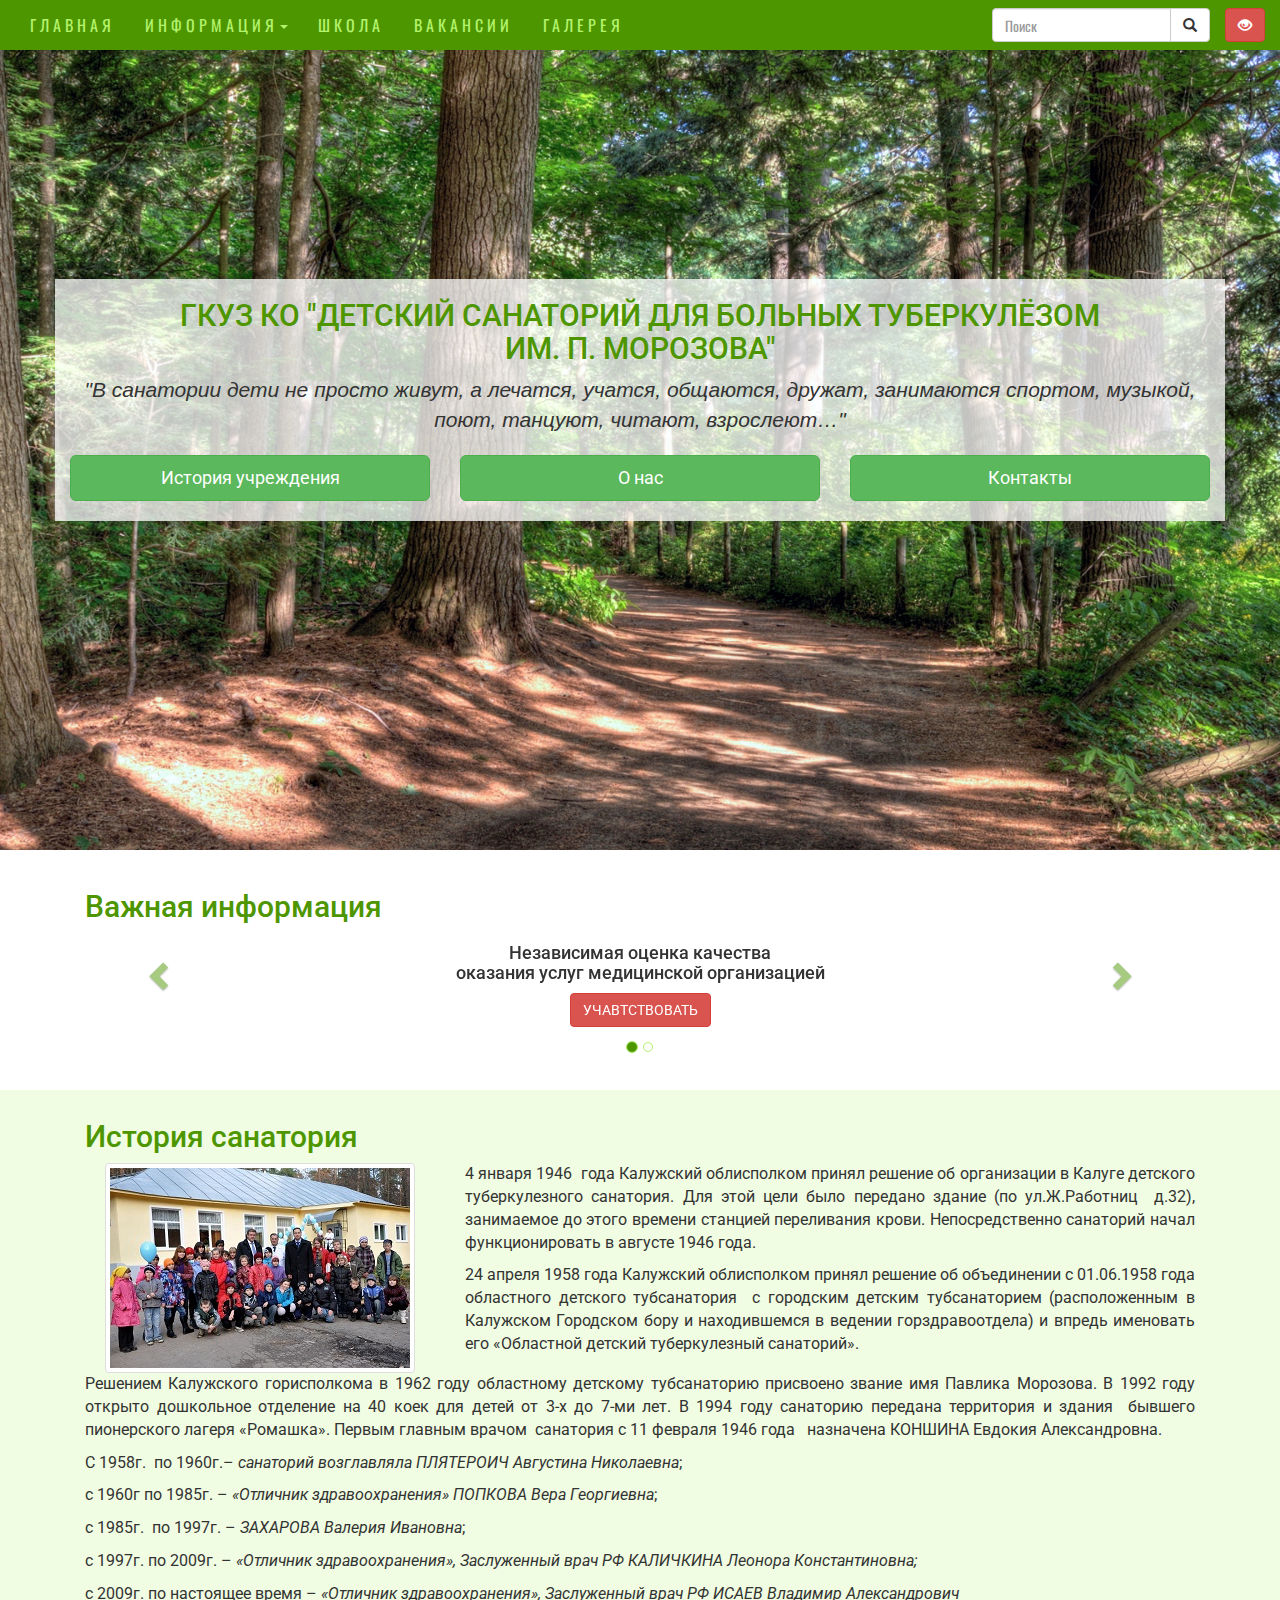
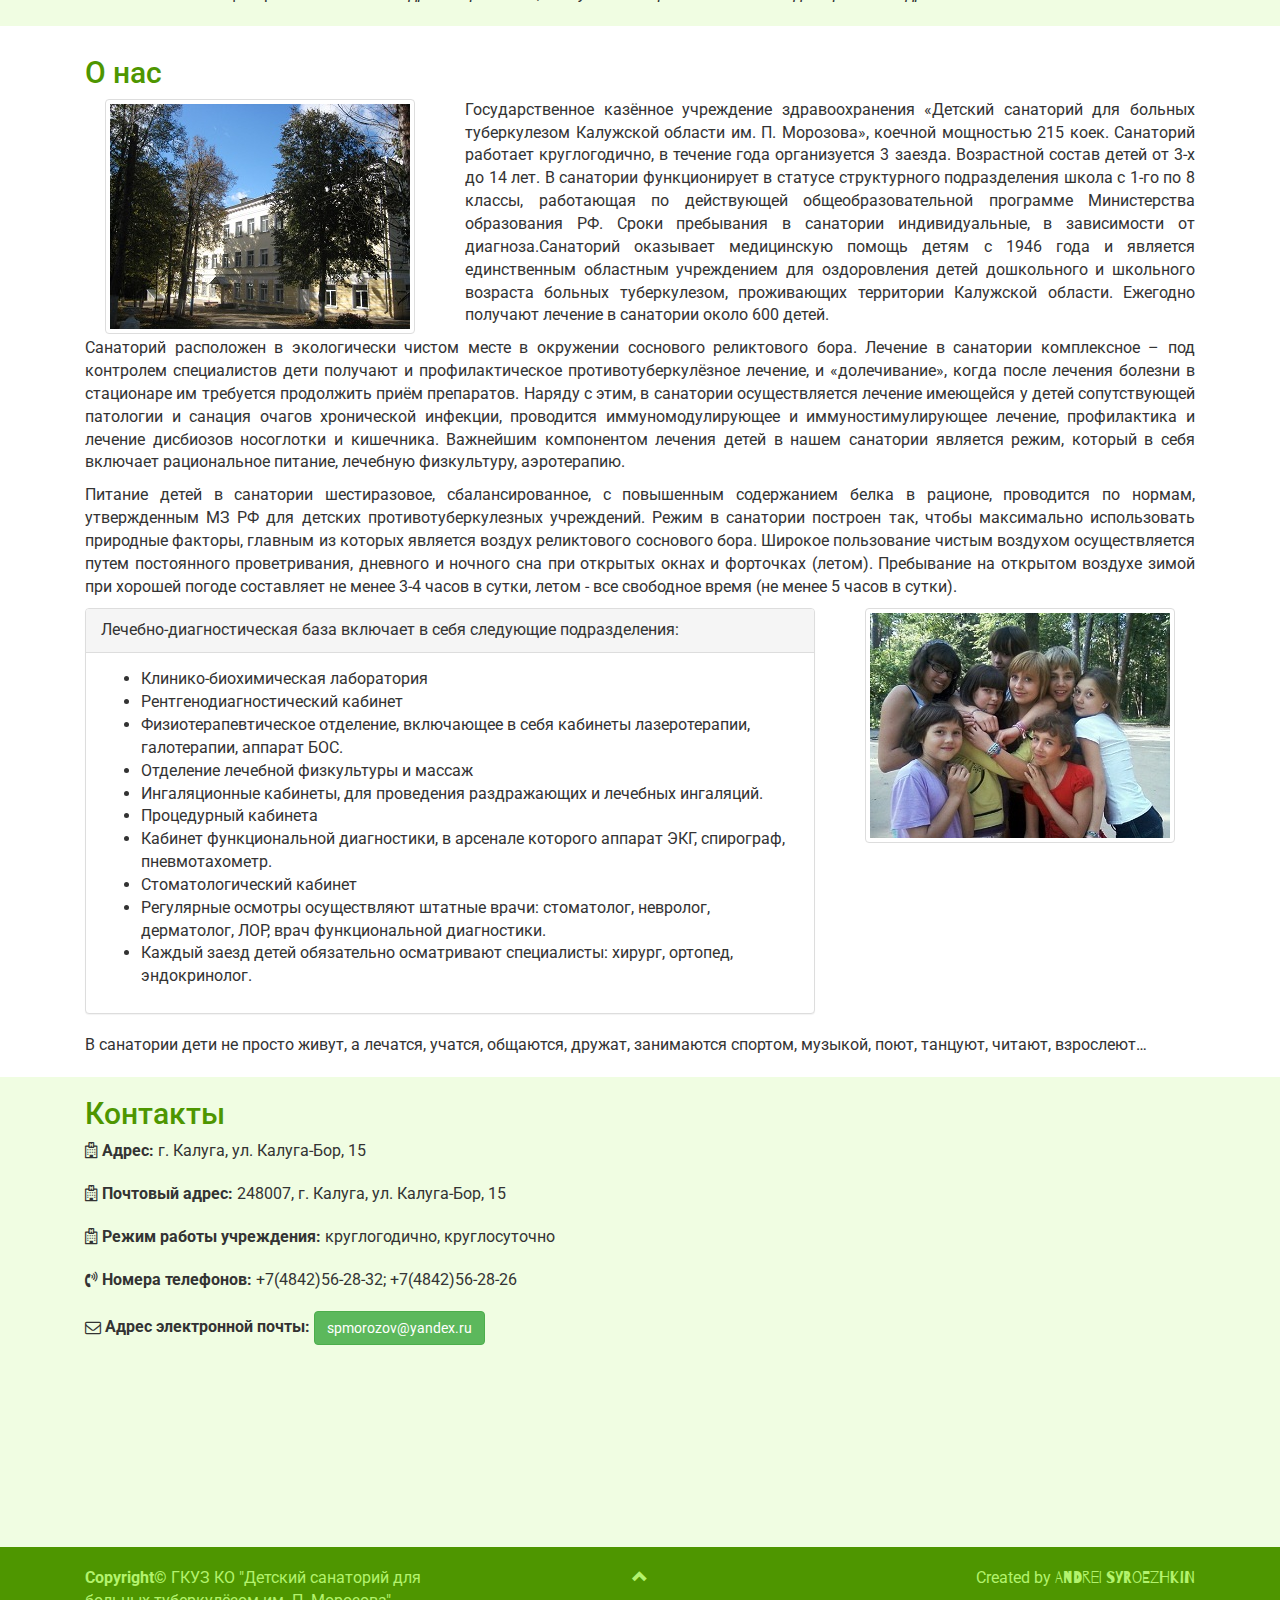
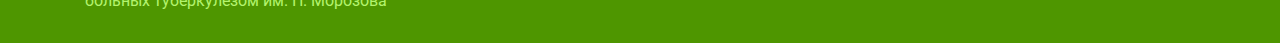
<file: index.html>
<!DOCTYPE html>
<html lang="ru">
<head>
  <title>ГКУЗ КО "Детский санаторий для больных туберкулёзом им. П. Морозова"</title>
  <meta charset="utf-8">
  <meta name="viewport" content="width=device-width, initial-scale=1">
  <link rel="stylesheet" href="https://maxcdn.bootstrapcdn.com/bootstrap/3.3.7/css/bootstrap.min.css">
  <link rel="stylesheet" href="https://maxcdn.bootstrapcdn.com/font-awesome/4.7.0/css/font-awesome.min.css">
  <link rel="icon" href="img/favicon.ico" type="image/x-icon">
  <link rel="stylesheet" type="text/css" href="css/main.css">
  <link rel="stylesheet" type="text/css" href="css/navbar.css">
  <link rel="stylesheet" type="text/css" href="css/indentation.css">
  <link rel="stylesheet" type="text/css" href="css/intro.css">
  <link rel="stylesheet" type="text/css" href="css/carusel.css">
  <link rel="stylesheet" type="text/css" href="css/backgrounds.css">
  <link rel="stylesheet" type="text/css" href="css/footer.css">

  <link href="https://fonts.googleapis.com/css?family=Oswald:600|Roboto|Barrio" rel="stylesheet">
  <script src="https://ajax.googleapis.com/ajax/libs/jquery/3.2.1/jquery.min.js"></script>
  <script src="https://maxcdn.bootstrapcdn.com/bootstrap/3.3.7/js/bootstrap.min.js"></script>
</head>
<body>

<!--Блок меню-->
<nav id="top" class="navbar navbar-default navbar-static-top">
  <div class="container-fluid">
    <div class="navbar-header">
      <button type="button" class="navbar-toggle" data-toggle="collapse" data-target="#myNavbar">
        <span class="icon-bar toggle"></span>
        <span class="icon-bar toggle"></span>
        <span class="icon-bar toggle"></span>
      </button>
    </div>
    <div class="collapse navbar-collapse" id="myNavbar">
      <ul class="nav navbar-nav text-uppercase">
        <li><a href="index.html">Главная</a></li>
        <li class="dropdown">
          <a class="dropdown-toggle" data-toggle="dropdown" href="#">Информация<span class="caret"></span></a>
          <ul class="dropdown-menu">
            <li><a href="docs.html">Документы</a></li>
            <li><a href="structure.html">Структура</a></li>
            <li><a href="staff.html">Сотрудники</a></li>
            <li><a href="recomendations.html">Рекомендации</a></li>
            <li><a href="parents.html">Родителям</a></li>
          </ul>
        </li>
        <li><a href="school.html">Школа</a></li>
        <li><a href="jobs.html">Вакансии</a></li>
        <li><a href="https://vk.com/albums-13410858" target="_blank">Галерея</a></li>
      </ul>
      <ul class="nav navbar-nav navbar-right nav-right">
        <form action="http://yandex.ru/search/" method="GET" class="navbar-form navbar-left">
          <div class="input-group">
            <input type="text" name="text" value="" class="form-control" placeholder="Поиск">
            <input type="text" name="site" value="tubsanatory.kaluga.ru"
                   class="hidden-sm hidden-md hidden-xs hidden-lg">

            <div class="input-group-btn">
              <button class="btn btn-default" type="submit">
                <i class="glyphicon glyphicon-search"></i>
              </button>
            </div>
          </div>
        </form>
        <button class="btn btn-danger navbar-btn"><span class="glyphicon glyphicon-eye-open"></span></button>
      </ul>
    </div>
  </div>
</nav>

<!--Блок приветствия для главной страницы-->
<div id="intro" class="row main-block">
  <div class="jumbotron vertical-center">
    <div class="container text-center main-text">
      <h2 class="text-uppercase">ГКУЗ КО "Детский санаторий для больных туберкулёзом<br> им. П. Морозова"</h2>
      <p><em>"В санатории дети не просто живут, а лечатся, учатся, общаются, дружат, занимаются спортом, музыкой, поют,
        танцуют, читают, взрослеют…"</em></p>
      <div class="large-both row">
        <div class="col-sm-4"><a class="btn btn-success btn-lg btn-block" href="#history" role="button">История
          учреждения</a></div>
        <div class="col-sm-4"><a class="btn btn-success btn-lg btn-block" href="#about" role="button">О нас</a></div>
        <div class="col-sm-4"><a class="btn btn-success btn-lg btn-block" href="#contacts" role="button">Контакты</a>
        </div>
      </div>
    </div>
  </div>
</div>

<!--Блок ВАЖНОЙ информации -->
<div class="row ">
  <div class="container large-both">
    <div class="col-xs-12">
      <h2>Важная информация</h2>
    </div>
    <div id="myCarousel" class="carousel slide text-center carusel" data-ride="carousel">
      <!-- Indicators -->
      <ol class="carousel-indicators">
        <li data-target="#myCarousel" data-slide-to="0" class="active"></li>
        <li data-target="#myCarousel" data-slide-to="1"></li>
      </ol>

      <!-- Wrapper for slides -->
      <div class="carousel-inner" role="listbox">
        <div class="item active">
          <h4>Независимая оценка качества <br> оказания услуг медицинской организацией <br></h4>
          <a class="btn btn-danger"
             href="https://www.rosminzdrav.ru/polls/14-sanatorii?region_code=KLU">УЧАВТСТВОВАТЬ</a>
        </div>
        <div class="item">
          <h4>Присоединяйтесь к нам в</h4>
          <a class="btn btn-primary" href="https://vk.com/sanatoriypavlikamorozova">
            <i class="fa fa-vk fa-2x"></i></a>
        </div>
      </div>

      <!-- Left and right controls -->
      <a class="left carousel-control" href="#myCarousel" role="button" data-slide="prev">
        <span class="glyphicon glyphicon-chevron-left" aria-hidden="true"></span>
        <span class="sr-only">Previous</span>
      </a>
      <a class="right carousel-control" href="#myCarousel" role="button" data-slide="next">
        <span class="glyphicon glyphicon-chevron-right" aria-hidden="true"></span>
        <span class="sr-only">Next</span>
      </a>
    </div>
  </div>
</div>

<!--Блок с историей учреждения-->
<div class="row bg-green">
  <div class="container medium-both">
    <div class="col-xs-12">
      <h2 id="history">История санатория</h2>
    </div>
    <div class="col-xs-12 col-md-4">
      <img class="img-thumbnail center-block img-responsive" src="img/story/01_1.jpg" alt="...">
    </div>
    <div class="col-xs-12 col-md-8 text-justify">
      <p>4 января 1946  года Калужский облисполком принял решение об организации в Калуге детского туберкулезного
        санатория.
        Для этой цели было передано здание (по ул.Ж.Работниц  д.32), занимаемое до этого времени станцией переливания
        крови.
        Непосредственно санаторий начал функционировать в августе 1946 года.</p>
      <p>24 апреля 1958 года Калужский облисполком принял решение об объединении с 01.06.1958 года областного детского
        тубсанатория  с городским детским тубсанаторием (расположенным в Калужском Городском бору и находившемся в
        ведении
        горздравоотдела) и впредь именовать его «Областной детский туберкулезный санаторий».</p>
    </div>
    <div class="col-xs-12 text-justify">

      <p>Решением Калужского горисполкома в 1962 году областному детскому тубсанаторию присвоено звание имя Павлика
        Морозова.
        В 1992 году открыто дошкольное отделение на 40 коек для детей от 3-х до 7-ми лет.
        В 1994 году санаторию передана территория и здания  бывшего пионерского лагеря «Ромашка».
        Первым главным врачом  санатория с 11 февраля 1946 года   назначена КОНШИНА Евдокия Александровна.

      <p>С 1958г.  по 1960г.– <em>санаторий возглавляла ПЛЯТЕРОИЧ Августина Николаевна</em>;</p>
      <p>с 1960г по 1985г. – <em>«Отличник здравоохранения» ПОПКОВА Вера Георгиевна</em>;</p>
      <p>с 1985г.  по 1997г. – <em>ЗАХАРОВА Валерия Ивановна</em>;</p>
      <p>с 1997г. по 2009г. – <em>«Отличник здравоохранения», Заслуженный врач РФ КАЛИЧКИНА Леонора Константиновна;</em>
      </p>
      <p>с 2009г. по настоящее время – <em>«Отличник здравоохранения», Заслуженный врач РФ ИСАЕВ Владимир
        Александрович</em></p>
    </div>
  </div>
</div>

<!--Блок о нас-->
<div class="row">
  <div class="container medium-both">
    <div class="col-xs-12">
      <h2 id="about">О нас</h2>
    </div>
    <div class="col-xs-12 col-md-4">
      <img class="img-thumbnail center-block img-responsive" src="img/story/01_2.jpg" alt="...">
    </div>
    <div class="col-xs-12 col-md-8 text-justify">
      <p>
        Государственное казённое учреждение здравоохранения «Детский санаторий для больных туберкулезом Калужской
        области
        им. П. Морозова», коечной мощностью 215 коек. Санаторий работает круглогодично, в течение года организуется 3
        заезда.
        Возрастной состав детей от 3-х до 14 лет.
        В санатории функционирует в статусе структурного подразделения школа с 1-го по 8 классы,
        работающая по действующей общеобразовательной программе Министерства образования РФ.
        Сроки пребывания в санатории индивидуальные, в зависимости от диагноза.Санаторий оказывает медицинскую помощь
        детям с 1946 года и является единственным областным учреждением для оздоровления
        детей дошкольного и школьного возраста больных туберкулезом, проживающих территории Калужской области. Ежегодно
        получают
        лечение в санатории около 600 детей.
      </p>
    </div>
    <div class="col-xs-12 text-justify">
      <p>
        Санаторий расположен в экологически чистом месте в окружении соснового реликтового бора.
        Лечение в санатории комплексное – под контролем специалистов дети получают и профилактическое
        противотуберкулёзное лечение,
        и «долечивание», когда после лечения болезни в стационаре им требуется продолжить приём препаратов.
        Наряду с этим, в санатории осуществляется лечение имеющейся у детей сопутствующей патологии и санация очагов
        хронической
        инфекции, проводится иммуномодулирующее и иммуностимулирующее лечение, профилактика и лечение дисбиозов
        носоглотки и кишечника.
        Важнейшим компонентом лечения детей в нашем санатории является режим, который в себя включает рациональное
        питание,
        лечебную физкультуру, аэротерапию.
      </p>
      <p>
        Питание детей в санатории шестиразовое, сбалансированное, с повышенным содержанием белка в рационе, проводится
        по
        нормам, утвержденным МЗ РФ для детских противотуберкулезных учреждений.
        Режим в санатории построен так, чтобы максимально использовать природные факторы, главным из которых является
        воздух
        реликтового соснового бора. Широкое пользование чистым воздухом осуществляется путем постоянного проветривания,
        дневного и ночного сна при открытых окнах и форточках (летом). Пребывание на открытом воздухе зимой при хорошей
        погоде составляет не менее 3-4 часов в сутки, летом - все свободное время (не менее 5 часов в сутки).
      </p>
    </div>


    <div class="col-xs-12 col-md-8">
      <div class="panel panel-default">
        <div class="panel-heading">Лечебно-диагностическая база включает в себя следующие подразделения:</div>
        <div class="panel-body">
          <ul>
            <li>Клинико-биохимическая лаборатория</li>
            <li>Рентгенодиагностический кабинет</li>
            <li>Физиотерапевтическое отделение, включающее в себя кабинеты лазеротерапии, галотерапии, аппарат БОС.</li>
            <li>Отделение лечебной физкультуры и массаж</li>
            <li>Ингаляционные кабинеты, для проведения раздражающих и лечебных ингаляций.</li>
            <li>Процедурный кабинета</li>
            <li>Кабинет функциональной диагностики, в арсенале которого аппарат ЭКГ, спирограф, пневмотахометр.</li>
            <li>Стоматологический кабинет</li>
            <li>Регулярные осмотры осуществляют штатные врачи: стоматолог, невролог, дерматолог, ЛОР, врач
              функциональной диагностики.
            </li>
            <li>Каждый заезд детей обязательно осматривают специалисты: хирург, ортопед, эндокринолог.</li>
          </ul>
        </div>
      </div>
    </div>
    <div class="col-xs-12 col-md-4">
      <img class="img-thumbnail center-block img-responsive" src="img/story/01_3.jpg" alt="...">
    </div>
    <div class="col-xs-12">
      <p>
        В санатории дети не просто живут, а лечатся, учатся, общаются, дружат, занимаются спортом, музыкой, поют,
        танцуют, читают, взрослеют…
      </p>
    </div>
  </div>
</div>

<!--Блок с адресом-->
<div class="row bg-green">
  <div class="container">
    <div class="col-xs-12">
      <h2 id="contacts">Контакты</h2>
    </div>
    <div class="col-md-6">
      <address>
        <i class="fa fa-hospital-o" aria-hidden="true"></i> <strong>Адрес:</strong> г. Калуга, ул. Калуга-Бор, 15
      </address>
      <address>
        <i class="fa fa-hospital-o" aria-hidden="true"></i> <strong>Почтовый адрес:</strong> 248007, г. Калуга, ул.
        Калуга-Бор, 15
      </address>
      <address>
        <i class="fa fa-hospital-o" aria-hidden="true"></i> <strong>Режим работы учреждения: </strong> круглогодично,
        круглосуточно
      </address>
      <address>
        <i class="fa fa-volume-control-phone" aria-hidden="true"></i> <strong>Номера телефонов:</strong>
        +7(4842)56-28-32; +7(4842)56-28-26
      </address>
      <address>
        <i class="fa fa-envelope-o" aria-hidden="true"></i> <strong>Адрес электронной почты:</strong><a
          href="mailto:spmorozov@yandex.ru">
        <button type="button" class="btn btn-success">spmorozov@yandex.ru</button>
      </a>
      </address>
    </div>

    <!-- Yandex карта -->
    <div class="col-md-6 center-block">
      <iframe src="https://api-maps.yandex.ru/frame/v1/-/C6dMbC8f" width="560" height="400" frameborder="0"></iframe>
    </div>
  </div>
</div>

<!--Подвал-->
<div class="row footer text-center">
  <div class="container large-both">
    <div class="col-xs-4">
      <p class="text-left">
        <strong>Copyright©</strong> ГКУЗ КО "Детский санаторий для больных туберкулёзом им. П. Морозова"
      </p>
    </div>
    <div class="col-xs-4">
      <a href="#top" title="Вверх!">
        <p class="text-center">
          <span class="glyphicon glyphicon-chevron-up"></span>
        </p>
      </a>
    </div>
    <div class="col-xs-4">
      <p class="text-right">
        Created by <span class="programmer"><a href="https://github.com/MrBeean"
                                               target="_blank">Andrei Syroezhkin</a></span>
      </p>
    </div>
  </div>
</div>

<!--Загрузка JS для подмены подложки в intro-->
<script src="script/background.js"></script>
</body>
</html>
</file>
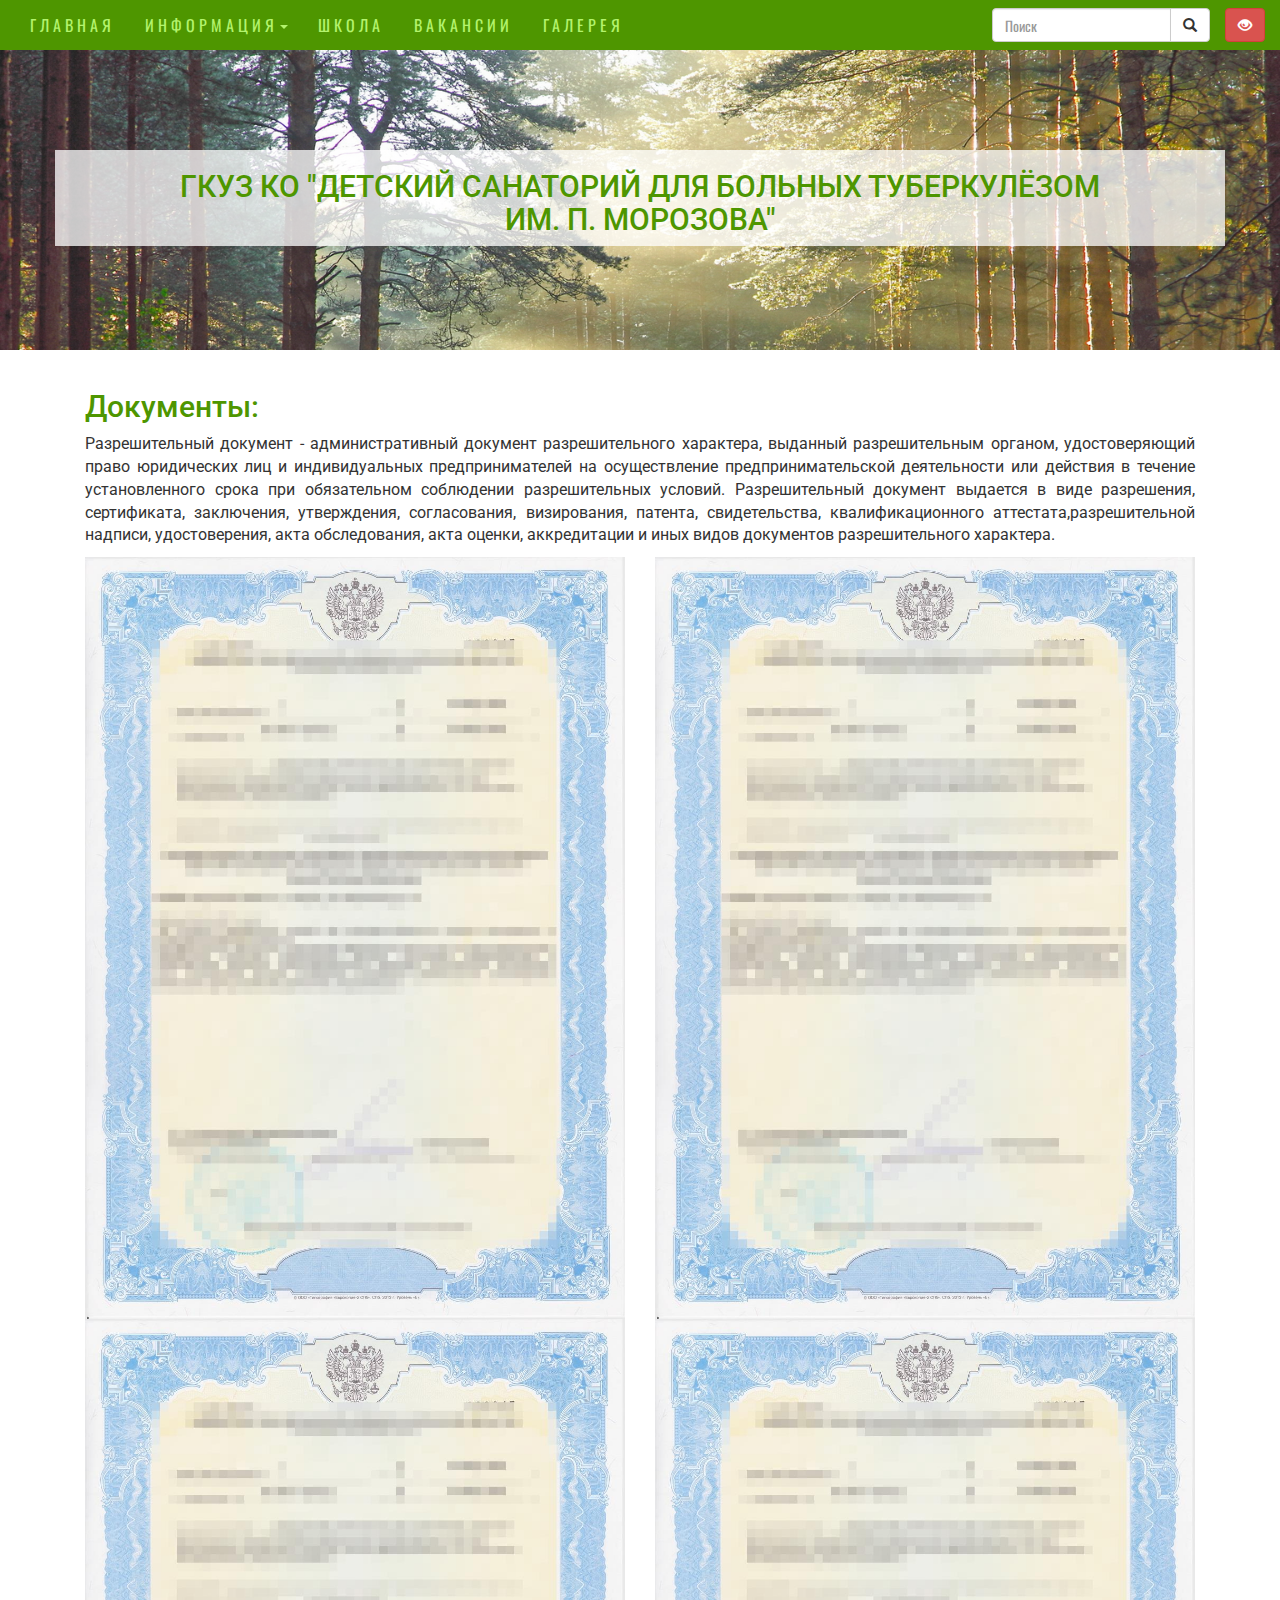
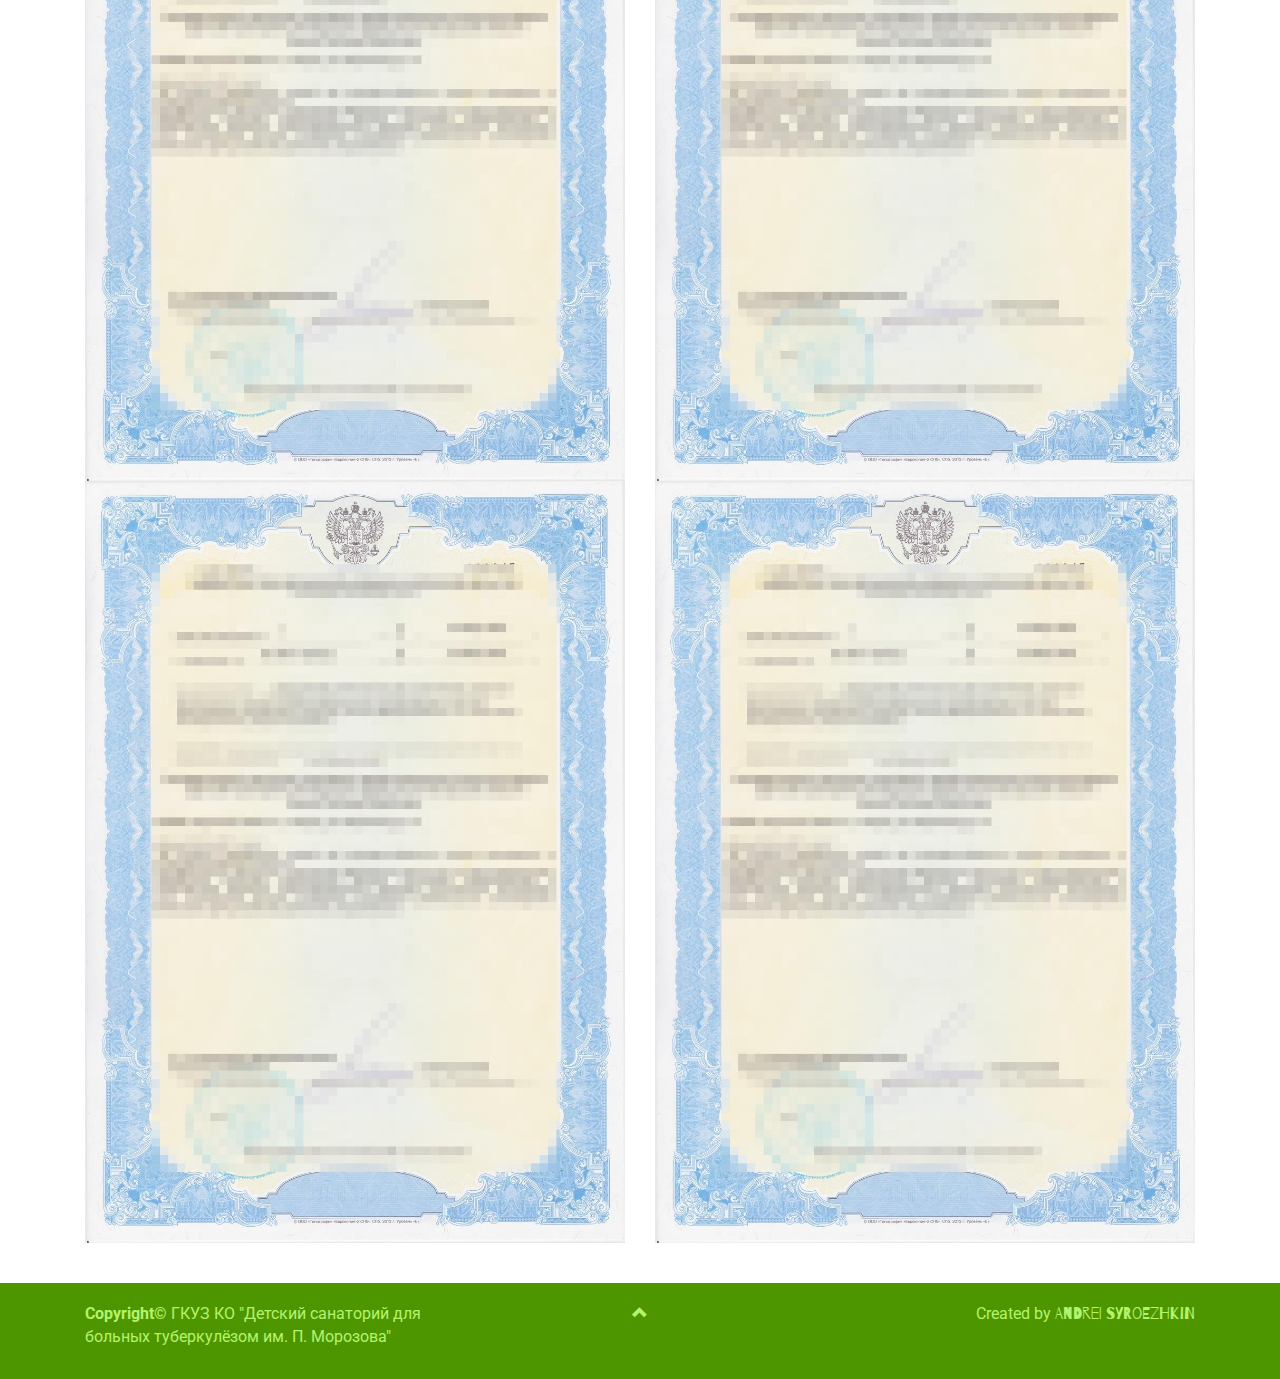
<file: docs.html>
<!DOCTYPE html>
<html lang="ru">
<head>
  <title>ГКУЗ КО "Детский санаторий для больных туберкулёзом им. П. Морозова"</title>
  <meta charset="utf-8">
  <meta name="viewport" content="width=device-width, initial-scale=1">
  <link rel="stylesheet" href="https://maxcdn.bootstrapcdn.com/bootstrap/3.3.7/css/bootstrap.min.css">
  <link rel="stylesheet" href="https://maxcdn.bootstrapcdn.com/font-awesome/4.7.0/css/font-awesome.min.css">
  <link rel="icon" href="img/favicon.ico" type="image/x-icon">
  <link rel="stylesheet" type="text/css" href="css/main.css">
  <link rel="stylesheet" type="text/css" href="css/navbar.css">
  <link rel="stylesheet" type="text/css" href="css/indentation.css">
  <link rel="stylesheet" type="text/css" href="css/intro.css">
  <link rel="stylesheet" type="text/css" href="css/carusel.css">
  <link rel="stylesheet" type="text/css" href="css/backgrounds.css">
  <link rel="stylesheet" type="text/css" href="css/footer.css">

  <link href="https://fonts.googleapis.com/css?family=Oswald:600|Roboto|Barrio" rel="stylesheet">
  <script src="https://ajax.googleapis.com/ajax/libs/jquery/3.2.1/jquery.min.js"></script>
  <script src="https://maxcdn.bootstrapcdn.com/bootstrap/3.3.7/js/bootstrap.min.js"></script>
</head>
<body>

<!--Блок меню-->
<nav id="top" class="navbar navbar-default navbar-static-top">
  <div class="container-fluid">
    <div class="navbar-header">
      <button type="button" class="navbar-toggle" data-toggle="collapse" data-target="#myNavbar">
        <span class="icon-bar toggle"></span>
        <span class="icon-bar toggle"></span>
        <span class="icon-bar toggle"></span>
      </button>
    </div>
    <div class="collapse navbar-collapse" id="myNavbar">
      <ul class="nav navbar-nav text-uppercase">
        <li><a href="index.html">Главная</a></li>
        <li class="dropdown">
          <a class="dropdown-toggle" data-toggle="dropdown" href="#">Информация<span class="caret"></span></a>
          <ul class="dropdown-menu">
            <li><a href="docs.html">Документы</a></li>
            <li><a href="structure.html">Структура</a></li>
            <li><a href="staff.html">Сотрудники</a></li>
            <li><a href="recomendations.html">Рекомендации</a></li>
            <li><a href="parents.html">Родителям</a></li>
          </ul>
        </li>
        <li><a href="school.html">Школа</a></li>
        <li><a href="jobs.html">Вакансии</a></li>
        <li><a href="https://vk.com/albums-13410858" target="_blank">Галерея</a></li>
      </ul>
      <ul class="nav navbar-nav navbar-right nav-right">
        <form action="http://yandex.ru/search/" method="GET" class="navbar-form navbar-left">
          <div class="input-group">
            <input type="text" name="text" value="" class="form-control" placeholder="Поиск">
            <input type="text" name="site" value="tubsanatory.kaluga.ru"
                   class="hidden-sm hidden-md hidden-xs hidden-lg">

            <div class="input-group-btn">
              <button class="btn btn-default" type="submit">
                <i class="glyphicon glyphicon-search"></i>
              </button>
            </div>
          </div>
        </form>
        <button class="btn btn-danger navbar-btn"><span class="glyphicon glyphicon-eye-open"></span></button>
      </ul>
    </div>
  </div>
</nav>

<!--Блок приветствия для второстепенных страниц-->
<div id="intro" class="row ather-block">
  <div class="jumbotron vertical-ather-center">
    <div class="container text-center main-text">
      <h2 class="text-uppercase">ГКУЗ КО "Детский санаторий для больных туберкулёзом<br> им. П. Морозова"</h2>
    </div>
  </div>
</div>

<!--Документы-->
<div class="row">
  <div class="container large-both">
    <div class="col-xs-12">
      <h2>Документы:</h2>
      <p class="text-justify">Разрешительный документ - административный документ разрешительного характера, выданный
        разрешительным органом,
        удостоверяющий право юридических лиц и индивидуальных предпринимателей на осуществление предпринимательской
        деятельности
        или действия в течение установленного срока при обязательном соблюдении разрешительных условий. Разрешительный
        документ выдается в виде разрешения, сертификата, заключения, утверждения, согласования, визирования, патента,
        свидетельства, квалификационного аттестата,разрешительной надписи, удостоверения, акта обследования, акта
        оценки,
        аккредитации и иных видов документов разрешительного характера.</p>
    </div>
    <div class="col-sm-6">
      <a href="img/License/01.jpg" target="_blank"><img src="img/License/01.jpg" class="img-responsive"></a>
    </div>
    <div class="col-sm-6">
      <a href="img/License/01.jpg" target="_blank"><img src="img/License/01.jpg" class="img-responsive"></a>
    </div>
    <div class="col-sm-6">
      <a href="img/License/01.jpg" target="_blank"><img src="img/License/01.jpg" class="img-responsive"></a>
    </div>
    <div class="col-sm-6">
      <a href="img/License/01.jpg" target="_blank"><img src="img/License/01.jpg" class="img-responsive"></a>
    </div>
    <div class="col-sm-6">
      <a href="img/License/01.jpg" target="_blank"><img src="img/License/01.jpg" class="img-responsive"></a>
    </div>
    <div class="col-sm-6">
      <a href="img/License/01.jpg" target="_blank"><img src="img/License/01.jpg" class="img-responsive"></a>
    </div>
  </div>
</div>


<!--Подвал-->
<div class="row footer large-top text-center">
  <div class="container large-both">
    <div class="col-xs-4">
      <p class="text-left">
        <strong>Copyright©</strong> ГКУЗ КО "Детский санаторий для больных туберкулёзом им. П. Морозова"
      </p>
    </div>
    <div class="col-xs-4">
      <a href="#top" title="Вверх!">
        <p class="text-center">
          <span class="glyphicon glyphicon-chevron-up"></span>
        </p>
      </a>
    </div>
    <div class="col-xs-4">
      <p class="text-right">
        Created by <span class="programmer"><a href="https://github.com/MrBeean"
                                               target="_blank">Andrei Syroezhkin</a></span>
      </p>
    </div>
  </div>
</div>

<!--Загрузка JS для подмены подложки в intro-->
<script src="script/background.js"></script>
</body>
</html>
</file>
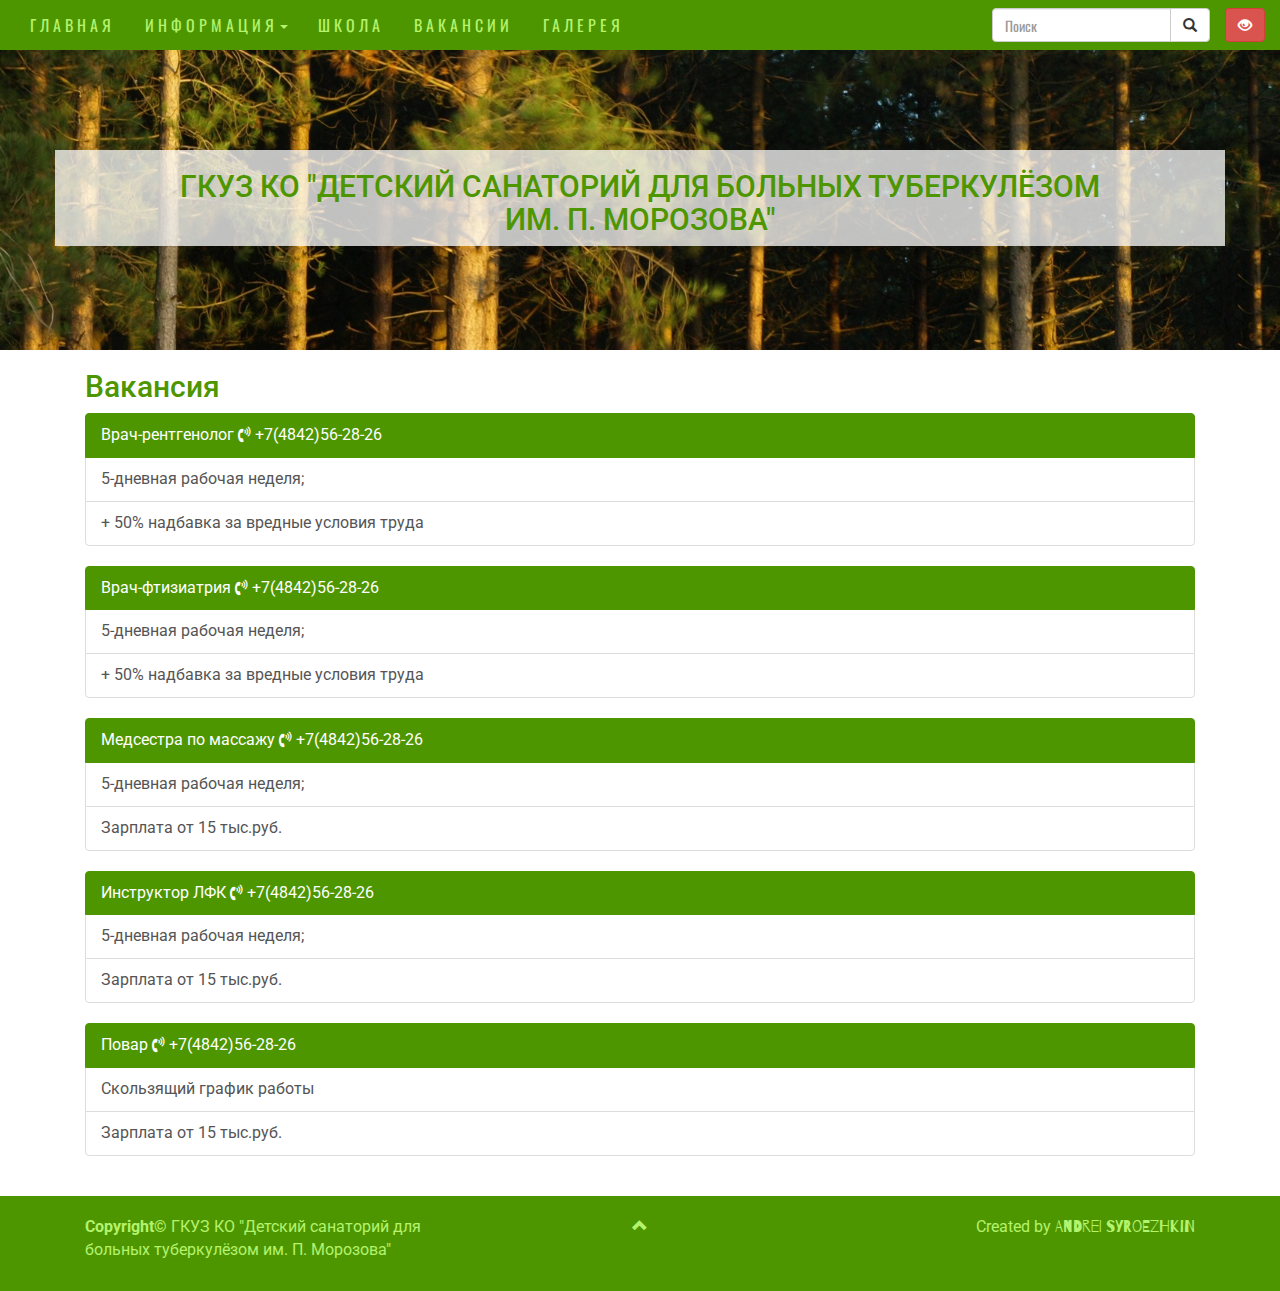
<file: jobs.html>
<!DOCTYPE html>
<html lang="ru">
<head>
  <title>ГКУЗ КО "Детский санаторий для больных туберкулёзом им. П. Морозова"</title>
  <meta charset="utf-8">
  <meta name="viewport" content="width=device-width, initial-scale=1">
  <link rel="stylesheet" href="https://maxcdn.bootstrapcdn.com/bootstrap/3.3.7/css/bootstrap.min.css">
  <link rel="stylesheet" href="https://maxcdn.bootstrapcdn.com/font-awesome/4.7.0/css/font-awesome.min.css">
  <link rel="icon" href="img/favicon.ico" type="image/x-icon">
  <link rel="stylesheet" type="text/css" href="css/main.css">
  <link rel="stylesheet" type="text/css" href="css/navbar.css">
  <link rel="stylesheet" type="text/css" href="css/indentation.css">
  <link rel="stylesheet" type="text/css" href="css/intro.css">
  <link rel="stylesheet" type="text/css" href="css/carusel.css">
  <link rel="stylesheet" type="text/css" href="css/backgrounds.css">
  <link rel="stylesheet" type="text/css" href="css/footer.css">

  <link href="https://fonts.googleapis.com/css?family=Oswald:600|Roboto|Barrio" rel="stylesheet">
  <script src="https://ajax.googleapis.com/ajax/libs/jquery/3.2.1/jquery.min.js"></script>
  <script src="https://maxcdn.bootstrapcdn.com/bootstrap/3.3.7/js/bootstrap.min.js"></script>
</head>
<body>

<!--Блок меню-->
<nav id="top" class="navbar navbar-default navbar-static-top">
  <div class="container-fluid">
    <div class="navbar-header">
      <button type="button" class="navbar-toggle" data-toggle="collapse" data-target="#myNavbar">
        <span class="icon-bar toggle"></span>
        <span class="icon-bar toggle"></span>
        <span class="icon-bar toggle"></span>
      </button>
    </div>
    <div class="collapse navbar-collapse" id="myNavbar">
      <ul class="nav navbar-nav text-uppercase">
        <li><a href="index.html">Главная</a></li>
        <li class="dropdown">
          <a class="dropdown-toggle" data-toggle="dropdown" href="#">Информация<span class="caret"></span></a>
          <ul class="dropdown-menu">
            <li><a href="docs.html">Документы</a></li>
            <li><a href="structure.html">Структура</a></li>
            <li><a href="staff.html">Сотрудники</a></li>
            <li><a href="recomendations.html">Рекомендации</a></li>
            <li><a href="parents.html">Родителям</a></li>
          </ul>
        </li>
        <li><a href="school.html">Школа</a></li>
        <li><a href="jobs.html">Вакансии</a></li>
        <li><a href="https://vk.com/albums-13410858" target="_blank">Галерея</a></li>
      </ul>
      <ul class="nav navbar-nav navbar-right nav-right">
        <form action="http://yandex.ru/search/" method="GET" class="navbar-form navbar-left">
          <div class="input-group">
            <input type="text" name="text" value="" class="form-control" placeholder="Поиск">
            <input type="text" name="site" value="tubsanatory.kaluga.ru"
                   class="hidden-sm hidden-md hidden-xs hidden-lg">

            <div class="input-group-btn">
              <button class="btn btn-default" type="submit">
                <i class="glyphicon glyphicon-search"></i>
              </button>
            </div>
          </div>
        </form>
        <button class="btn btn-danger navbar-btn"><span class="glyphicon glyphicon-eye-open"></span></button>
      </ul>
    </div>
  </div>
</nav>

<!--Блок приветствия для второстепенных страниц-->
<div id="intro" class="row ather-block">
  <div class="jumbotron vertical-ather-center">
    <div class="container text-center main-text">
      <h2 class="text-uppercase">ГКУЗ КО "Детский санаторий для больных туберкулёзом<br> им. П. Морозова"</h2>
    </div>
  </div>
</div>

<!-- Вакансии -->
<div class="row">
  <div class="container">
    <div class="col-xs-12">
      <h2>Вакансия</h2>
    </div>
  </div>
</div>
<div class="row">
  <div class="container">
    <div class="col-xs-12 text-justify">
      <div class="list-group">
        <a href="#" class="list-group-item active">
          Врач-рентгенолог
          <i class="fa fa-volume-control-phone" aria-hidden="true"></i> +7(4842)56-28-26
        </a>
        <a href="#" class="list-group-item">5-дневная рабочая неделя;</a>
        <a href="#" class="list-group-item">+ 50% надбавка за вредные условия труда</a>
      </div>

      <div class="list-group">
        <a href="#" class="list-group-item active">
          Врач-фтизиатрия
          <i class="fa fa-volume-control-phone" aria-hidden="true"></i> +7(4842)56-28-26
        </a>
        <a href="#" class="list-group-item">5-дневная рабочая неделя;</a>
        <a href="#" class="list-group-item">+ 50% надбавка за вредные условия труда</a>
      </div>

      <div class="list-group">
        <a href="#" class="list-group-item active">
          Медсестра по массажу
          <i class="fa fa-volume-control-phone" aria-hidden="true"></i> +7(4842)56-28-26
        </a>
        <a href="#" class="list-group-item">5-дневная рабочая неделя;</a>
        <a href="#" class="list-group-item">Зарплата от 15 тыс.руб.</a>
      </div>

      <div class="list-group">
        <a href="#" class="list-group-item active">
          Инструктор ЛФК
          <i class="fa fa-volume-control-phone" aria-hidden="true"></i> +7(4842)56-28-26
        </a>
        <a href="#" class="list-group-item">5-дневная рабочая неделя;</a>
        <a href="#" class="list-group-item">Зарплата от 15 тыс.руб.</a>
      </div>

      <div class="list-group">
        <a href="#" class="list-group-item active">
          Повар
          <i class="fa fa-volume-control-phone" aria-hidden="true"></i> +7(4842)56-28-26
        </a>
        <a href="#" class="list-group-item">Скользящий график работы</a>
        <a href="#" class="list-group-item">Зарплата от 15 тыс.руб.</a>
      </div>
    </div>
  </div>
</div>

<!--Подвал-->
<div class="row footer large-top text-center">
  <div class="container large-both">
    <div class="col-xs-4">
      <p class="text-left">
        <strong>Copyright©</strong> ГКУЗ КО "Детский санаторий для больных туберкулёзом им. П. Морозова"
      </p>
    </div>
    <div class="col-xs-4">
      <a href="#top" title="Вверх!">
        <p class="text-center">
          <span class="glyphicon glyphicon-chevron-up"></span>
        </p>
      </a>
    </div>
    <div class="col-xs-4">
      <p class="text-right">
        Created by <span class="programmer"><a href="https://github.com/MrBeean"
                                               target="_blank">Andrei Syroezhkin</a></span>
      </p>
    </div>
  </div>
</div>

<!--Загрузка JS для подмены подложки в intro-->
<script src="script/background.js"></script>
</body>
</html>
</file>
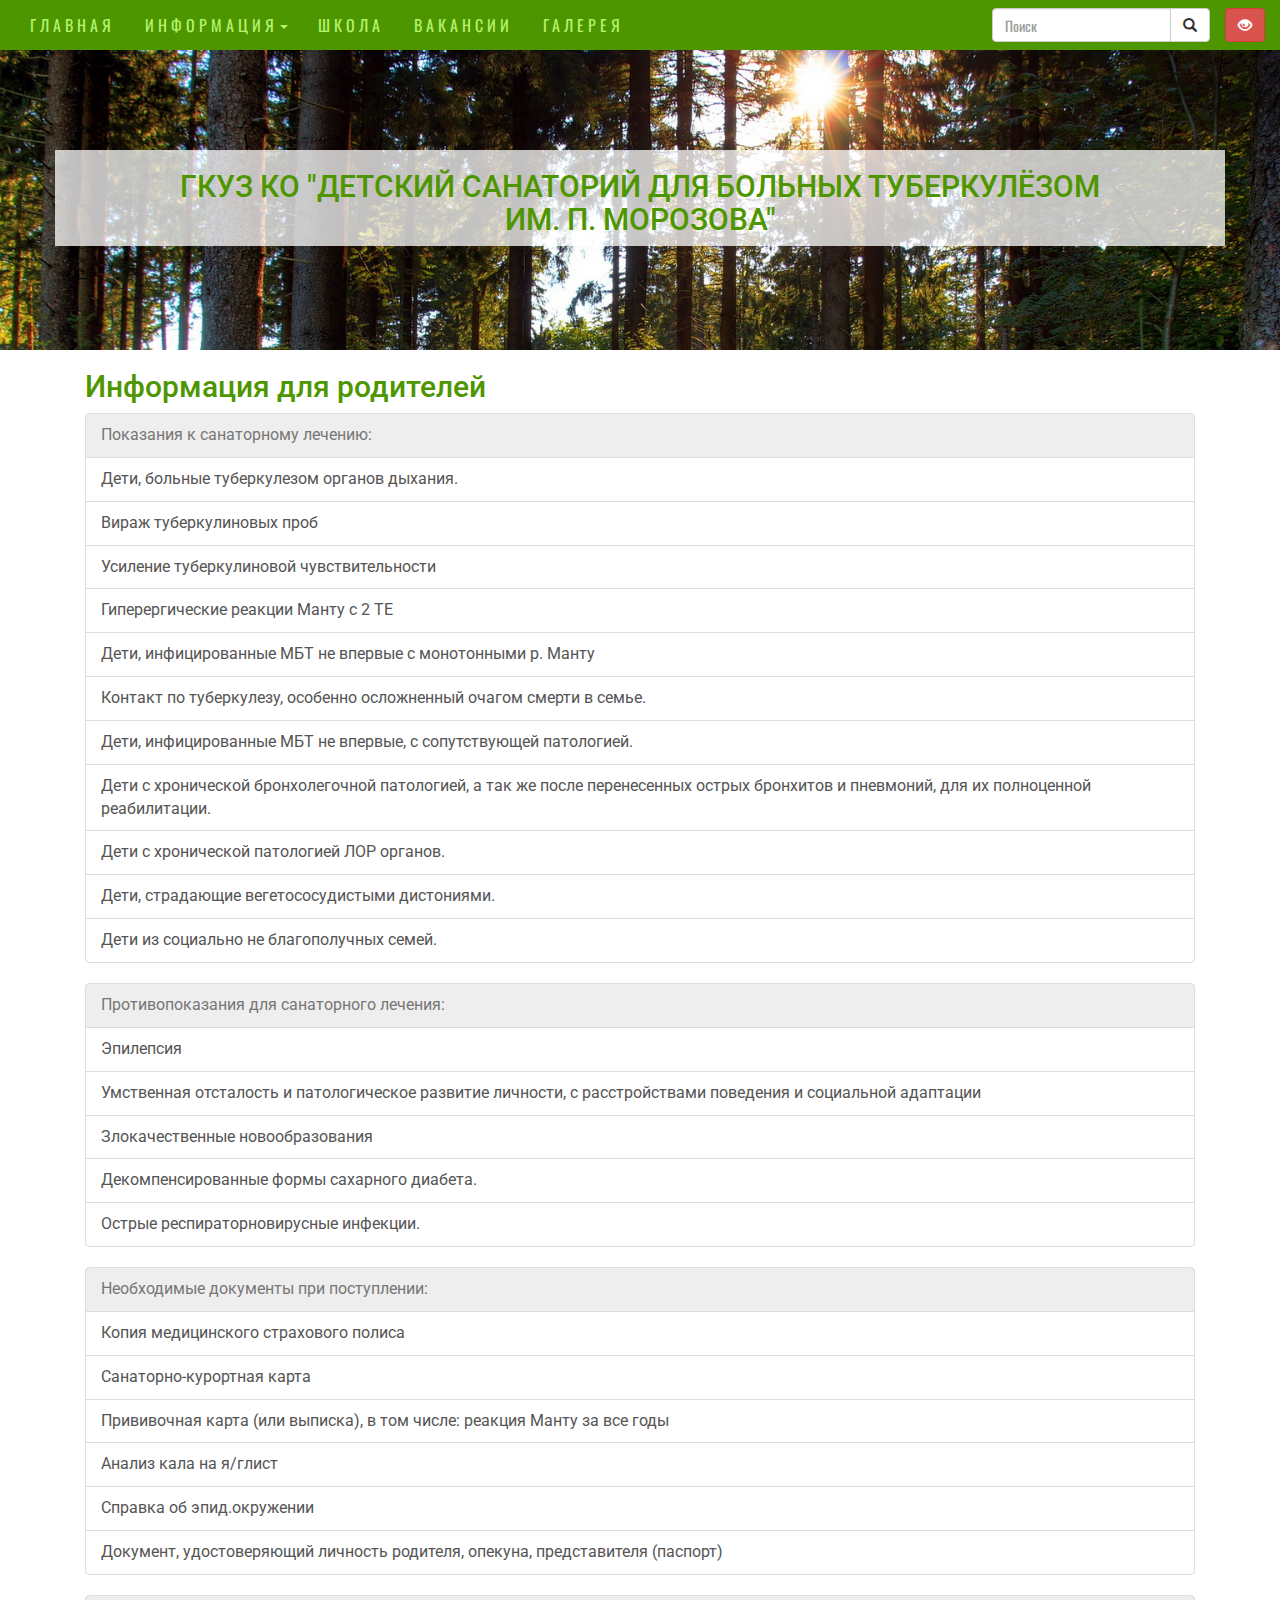
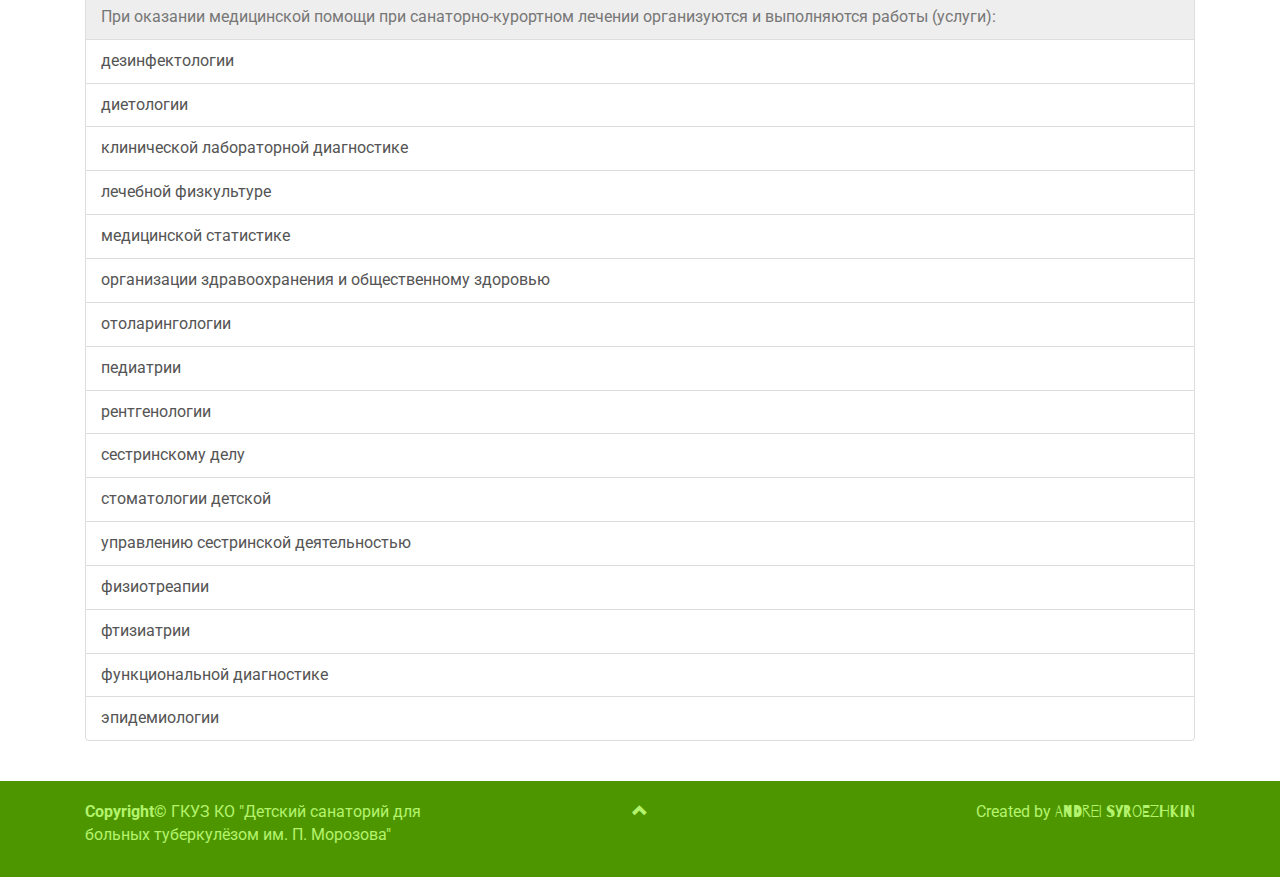
<file: parents.html>
<!DOCTYPE html>
<html lang="ru">
<head>
  <title>ГКУЗ КО "Детский санаторий для больных туберкулёзом им. П. Морозова"</title>
  <meta charset="utf-8">
  <meta name="viewport" content="width=device-width, initial-scale=1">
  <link rel="stylesheet" href="https://maxcdn.bootstrapcdn.com/bootstrap/3.3.7/css/bootstrap.min.css">
  <link rel="stylesheet" href="https://maxcdn.bootstrapcdn.com/font-awesome/4.7.0/css/font-awesome.min.css">
  <link rel="icon" href="img/favicon.ico" type="image/x-icon">
  <link rel="stylesheet" type="text/css" href="css/main.css">
  <link rel="stylesheet" type="text/css" href="css/navbar.css">
  <link rel="stylesheet" type="text/css" href="css/indentation.css">
  <link rel="stylesheet" type="text/css" href="css/intro.css">
  <link rel="stylesheet" type="text/css" href="css/carusel.css">
  <link rel="stylesheet" type="text/css" href="css/backgrounds.css">
  <link rel="stylesheet" type="text/css" href="css/footer.css">

  <link href="https://fonts.googleapis.com/css?family=Oswald:600|Roboto|Barrio" rel="stylesheet">
  <script src="https://ajax.googleapis.com/ajax/libs/jquery/3.2.1/jquery.min.js"></script>
  <script src="https://maxcdn.bootstrapcdn.com/bootstrap/3.3.7/js/bootstrap.min.js"></script>
</head>
<body>

<!--Блок меню-->
<nav id="top" class="navbar navbar-default navbar-static-top">
  <div class="container-fluid">
    <div class="navbar-header">
      <button type="button" class="navbar-toggle" data-toggle="collapse" data-target="#myNavbar">
        <span class="icon-bar toggle"></span>
        <span class="icon-bar toggle"></span>
        <span class="icon-bar toggle"></span>
      </button>
    </div>
    <div class="collapse navbar-collapse" id="myNavbar">
      <ul class="nav navbar-nav text-uppercase">
        <li><a href="index.html">Главная</a></li>
        <li class="dropdown">
          <a class="dropdown-toggle" data-toggle="dropdown" href="#">Информация<span class="caret"></span></a>
          <ul class="dropdown-menu">
            <li><a href="docs.html">Документы</a></li>
            <li><a href="structure.html">Структура</a></li>
            <li><a href="staff.html">Сотрудники</a></li>
            <li><a href="recomendations.html">Рекомендации</a></li>
            <li><a href="parents.html">Родителям</a></li>
          </ul>
        </li>
        <li><a href="school.html">Школа</a></li>
        <li><a href="jobs.html">Вакансии</a></li>
        <li><a href="https://vk.com/albums-13410858" target="_blank">Галерея</a></li>
      </ul>
      <ul class="nav navbar-nav navbar-right nav-right">
        <form action="http://yandex.ru/search/" method="GET" class="navbar-form navbar-left">
          <div class="input-group">
            <input type="text" name="text" value="" class="form-control" placeholder="Поиск">
            <input type="text" name="site" value="tubsanatory.kaluga.ru"
                   class="hidden-sm hidden-md hidden-xs hidden-lg">

            <div class="input-group-btn">
              <button class="btn btn-default" type="submit">
                <i class="glyphicon glyphicon-search"></i>
              </button>
            </div>
          </div>
        </form>
        <button class="btn btn-danger navbar-btn"><span class="glyphicon glyphicon-eye-open"></span></button>
      </ul>
    </div>
  </div>
</nav>

<!--Блок приветствия для второстепенных страниц-->
<div id="intro" class="row ather-block">
  <div class="jumbotron vertical-ather-center">
    <div class="container text-center main-text">
      <h2 class="text-uppercase">ГКУЗ КО "Детский санаторий для больных туберкулёзом<br> им. П. Морозова"</h2>
    </div>
  </div>
</div>

<!-- РОдителям -->
<div class="row">
  <div class="container">
    <div class="col-xs-12">
      <h2>Информация для родителей</h2>
    </div>
  </div>
</div>
<div class="row">
  <div class="container">
    <div class="col-xs-12">
      <div class="list-group">
        <a href="#" class="list-group-item disabled">
          Показания к санаторному лечению:
        </a>
        <a href="#" class="list-group-item">Дети, больные туберкулезом органов дыхания.</a>
        <a href="#" class="list-group-item">Вираж туберкулиновых проб</a>
        <a href="#" class="list-group-item">Усиление туберкулиновой чувствительности</a>
        <a href="#" class="list-group-item">Гиперергические реакции Манту с 2 ТЕ</a>
        <a href="#" class="list-group-item">Дети, инфицированные МБТ не впервые с монотонными р. Манту</a>
        <a href="#" class="list-group-item">Контакт по туберкулезу, особенно осложненный очагом смерти в семье.</a>
        <a href="#" class="list-group-item">Дети, инфицированные МБТ не впервые, с сопутствующей патологией.</a>
        <a href="#" class="list-group-item">Дети с хронической бронхолегочной патологией, а так же после перенесенных
          острых бронхитов и пневмоний, для их полноценной реабилитации.</a>
        <a href="#" class="list-group-item">Дети с хронической патологией ЛОР органов.</a>
        <a href="#" class="list-group-item">Дети, страдающие вегетососудистыми дистониями.</a>
        <a href="#" class="list-group-item">Дети из социально не благополучных семей.</a>
      </div>

      <div class="list-group">
        <a href="#" class="list-group-item disabled">
          Противопоказания для санаторного лечения:
        </a>
        <a href="#" class="list-group-item">Эпилепсия</a>
        <a href="#" class="list-group-item">Умственная отсталость и патологическое развитие личности, с расстройствами
          поведения и социальной адаптации</a>
        <a href="#" class="list-group-item">Злокачественные новообразования</a>
        <a href="#" class="list-group-item">Декомпенсированные формы сахарного диабета.</a>
        <a href="#" class="list-group-item">Острые респираторновирусные инфекции.</a>
      </div>

      <div class="list-group">
        <a href="#" class="list-group-item disabled">
          Необходимые документы при поступлении:
        </a>
        <a href="#" class="list-group-item">Копия медицинского страхового полиса</a>
        <a href="#" class="list-group-item">Санаторно-курортная карта</a>
        <a href="#" class="list-group-item">Прививочная карта (или выписка), в том числе: реакция Манту за все годы</a>
        <a href="#" class="list-group-item">Анализ кала на я/глист</a>
        <a href="#" class="list-group-item">Справка об эпид.окружении</a>
        <a href="#" class="list-group-item">Документ, удостоверяющий личность родителя, опекуна, представителя
          (паспорт)</a>
      </div>

      <div class="list-group">
        <a href="#" class="list-group-item disabled">
          При оказании медицинской помощи при санаторно-курортном лечении организуются и выполняются работы (услуги):
        </a>
        <a href="#" class="list-group-item">дезинфектологии</a>
        <a href="#" class="list-group-item">диетологии</a>
        <a href="#" class="list-group-item">клинической лабораторной диагностике</a>
        <a href="#" class="list-group-item">лечебной физкультуре</a>
        <a href="#" class="list-group-item">медицинской статистике</a>
        <a href="#" class="list-group-item">организации здравоохранения и общественному здоровью</a>
        <a href="#" class="list-group-item">отоларингологии</a>
        <a href="#" class="list-group-item">педиатрии</a>
        <a href="#" class="list-group-item">рентгенологии</a>
        <a href="#" class="list-group-item">сестринскому делу</a>
        <a href="#" class="list-group-item">стоматологии детской</a>
        <a href="#" class="list-group-item">управлению сестринской деятельностью</a>
        <a href="#" class="list-group-item">физиотреапии</a>
        <a href="#" class="list-group-item">фтизиатрии</a>
        <a href="#" class="list-group-item">функциональной диагностике</a>
        <a href="#" class="list-group-item">эпидемиологии</a>
      </div>
    </div>
  </div>
</div>

<!--Подвал-->
<div class="row footer large-top text-center">
  <div class="container large-both">
    <div class="col-xs-4">
      <p class="text-left">
        <strong>Copyright©</strong> ГКУЗ КО "Детский санаторий для больных туберкулёзом им. П. Морозова"
      </p>
    </div>
    <div class="col-xs-4">
      <a href="#top" title="Вверх!">
        <p class="text-center">
          <span class="glyphicon glyphicon-chevron-up"></span>
        </p>
      </a>
    </div>
    <div class="col-xs-4">
      <p class="text-right">
        Created by <span class="programmer"><a href="https://github.com/MrBeean"
                                               target="_blank">Andrei Syroezhkin</a></span>
      </p>
    </div>
  </div>
</div>

<!--Загрузка JS для подмены подложки в intro-->
<script src="script/background.js"></script>
</body>
</html>
</file>
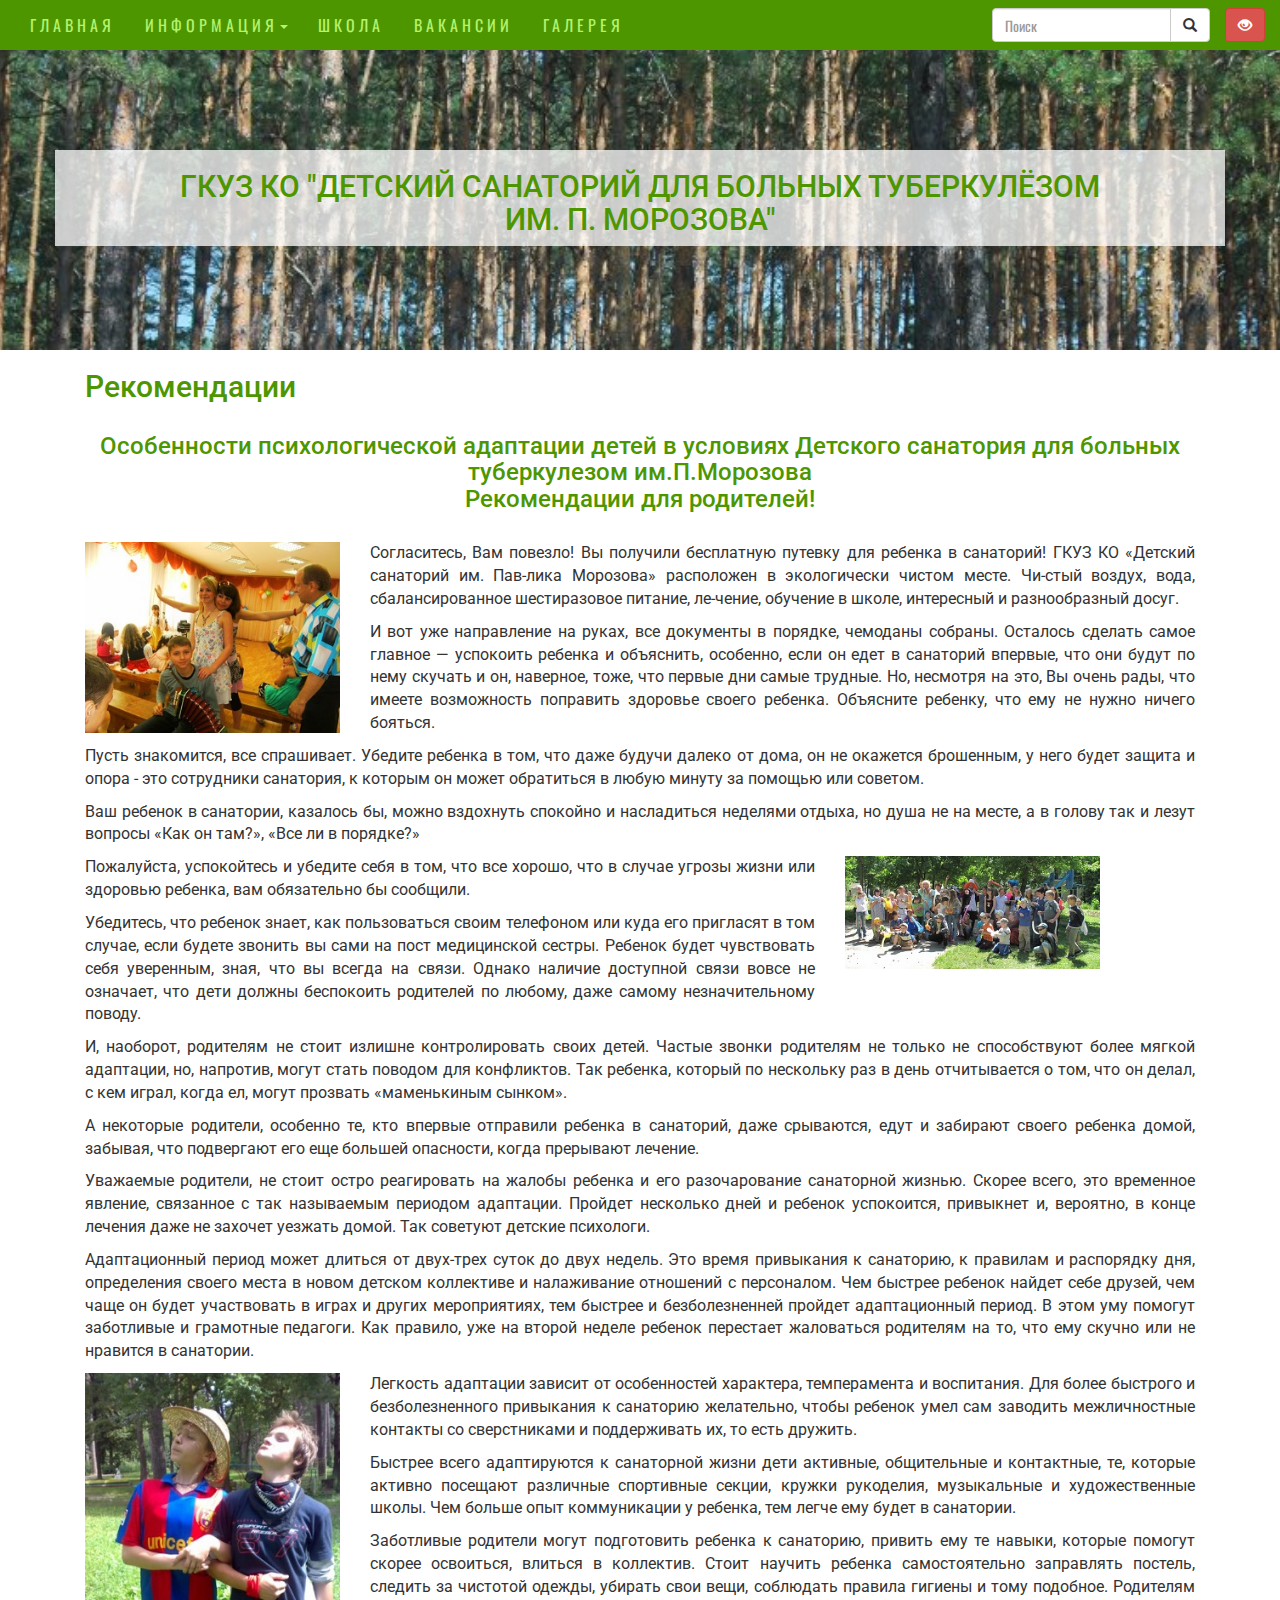
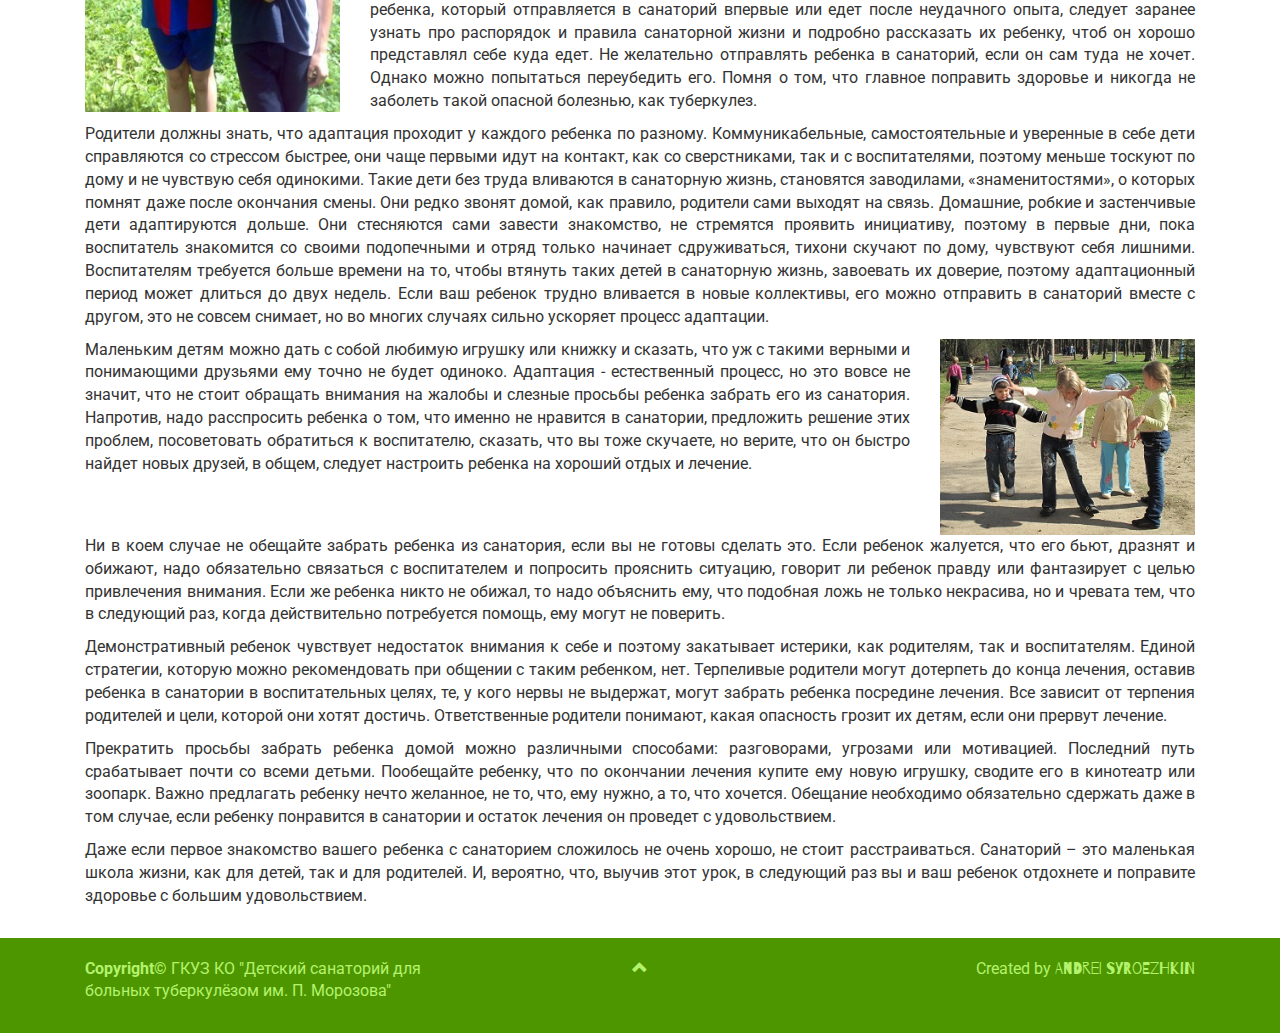
<file: recomendations.html>
<!DOCTYPE html>
<html lang="ru">
<head>
  <title>ГКУЗ КО "Детский санаторий для больных туберкулёзом им. П. Морозова"</title>
  <meta charset="utf-8">
  <meta name="viewport" content="width=device-width, initial-scale=1">
  <link rel="stylesheet" href="https://maxcdn.bootstrapcdn.com/bootstrap/3.3.7/css/bootstrap.min.css">
  <link rel="stylesheet" href="https://maxcdn.bootstrapcdn.com/font-awesome/4.7.0/css/font-awesome.min.css">
  <link rel="icon" href="img/favicon.ico" type="image/x-icon">
  <link rel="stylesheet" type="text/css" href="css/main.css">
  <link rel="stylesheet" type="text/css" href="css/navbar.css">
  <link rel="stylesheet" type="text/css" href="css/indentation.css">
  <link rel="stylesheet" type="text/css" href="css/intro.css">
  <link rel="stylesheet" type="text/css" href="css/carusel.css">
  <link rel="stylesheet" type="text/css" href="css/backgrounds.css">
  <link rel="stylesheet" type="text/css" href="css/footer.css">

  <link href="https://fonts.googleapis.com/css?family=Oswald:600|Roboto|Barrio" rel="stylesheet">
  <script src="https://ajax.googleapis.com/ajax/libs/jquery/3.2.1/jquery.min.js"></script>
  <script src="https://maxcdn.bootstrapcdn.com/bootstrap/3.3.7/js/bootstrap.min.js"></script>
</head>
<body>

<!--Блок меню-->
<nav id="top" class="navbar navbar-default navbar-static-top">
  <div class="container-fluid">
    <div class="navbar-header">
      <button type="button" class="navbar-toggle" data-toggle="collapse" data-target="#myNavbar">
        <span class="icon-bar toggle"></span>
        <span class="icon-bar toggle"></span>
        <span class="icon-bar toggle"></span>
      </button>
    </div>
    <div class="collapse navbar-collapse" id="myNavbar">
      <ul class="nav navbar-nav text-uppercase">
        <li><a href="index.html">Главная</a></li>
        <li class="dropdown">
          <a class="dropdown-toggle" data-toggle="dropdown" href="#">Информация<span class="caret"></span></a>
          <ul class="dropdown-menu">
            <li><a href="docs.html">Документы</a></li>
            <li><a href="structure.html">Структура</a></li>
            <li><a href="staff.html">Сотрудники</a></li>
            <li><a href="recomendations.html">Рекомендации</a></li>
            <li><a href="parents.html">Родителям</a></li>
          </ul>
        </li>
        <li><a href="school.html">Школа</a></li>
        <li><a href="jobs.html">Вакансии</a></li>
        <li><a href="https://vk.com/albums-13410858" target="_blank">Галерея</a></li>
      </ul>
      <ul class="nav navbar-nav navbar-right nav-right">
        <form action="http://yandex.ru/search/" method="GET" class="navbar-form navbar-left">
          <div class="input-group">
            <input type="text" name="text" value="" class="form-control" placeholder="Поиск">
            <input type="text" name="site" value="tubsanatory.kaluga.ru"
                   class="hidden-sm hidden-md hidden-xs hidden-lg">

            <div class="input-group-btn">
              <button class="btn btn-default" type="submit">
                <i class="glyphicon glyphicon-search"></i>
              </button>
            </div>
          </div>
        </form>
        <button class="btn btn-danger navbar-btn"><span class="glyphicon glyphicon-eye-open"></span></button>
      </ul>
    </div>
  </div>
</nav>

<!--Блок приветствия для второстепенных страниц-->
<div id="intro" class="row ather-block">
  <div class="jumbotron vertical-ather-center">
    <div class="container text-center main-text">
      <h2 class="text-uppercase">ГКУЗ КО "Детский санаторий для больных туберкулёзом<br> им. П. Морозова"</h2>
    </div>
  </div>
</div>

<!-- Рекомендации -->
<div class="row">
  <div class="container">
    <div class="col-xs-12">
      <h2>Рекомендации</h2>
    </div>
  </div>
</div>
<div class="row">
  <div class="container">
    <div class="col-xs-12 text-center">
      <h3>Особенности психологической адаптации детей в условиях Детского санатория для больных туберкулезом
        им.П.Морозова<br>
        Рекомендации для родителей!</h3>
    </div>
    <div class="col-md-3 large-top">
      <img src="img/story/02_1.jpg" alt="" class="center-block img-responsive">
    </div>
    <div class="col-md-9 text-justify large-top">
      <p>
        Согласитесь, Вам повезло! Вы получили бесплатную путевку для ребенка в санаторий! ГКУЗ КО «Детский санаторий им.
        Пав-лика Морозова» расположен в экологически чистом месте. Чи-стый воздух, вода, сбалансированное шестиразовое
        питание, ле-чение, обучение в школе, интересный и разнообразный досуг.
      </p>
      <p>
        И вот уже направление на руках, все документы в порядке, чемоданы собраны. Осталось сделать самое главное —
        успокоить ребенка и объяснить, особенно, если он едет в санаторий впервые, что они будут по нему скучать и он,
        наверное, тоже, что первые дни самые трудные. Но, несмотря на это, Вы очень рады, что имеете возможность
        поправить здоровье своего ребенка. Объясните ребенку, что ему не нужно ничего бояться.
      </p>
    </div>
    <div class="col-md-12 text-justify">
      <p>
        Пусть знакомится, все спрашивает. Убедите ребенка в том, что даже будучи далеко от дома, он не окажется
        брошенным, у него будет защита и опора - это сотрудники санатория, к которым он может обратиться в любую минуту
        за помощью или советом.
      </p>
      <p>
        Ваш ребенок в санатории, казалось бы, можно вздохнуть спокойно и насладиться неделями отдыха, но душа не на
        месте, а в голову так и лезут вопросы «Как он там?», «Все ли в порядке?»
      </p>
    </div>
    <div class="col-md-8 text-justify">
      <p>Пожалуйста, успокойтесь и убедите себя в том, что все хорошо, что в случае угрозы жизни или здоровью ребенка,
        вам обязательно бы сообщили.</p>
      <p>Убедитесь, что ребенок знает, как пользоваться своим телефоном или куда его пригласят в том случае, если будете
        звонить вы сами на пост медицинской сестры. Ребенок будет чувствовать себя уверенным, зная, что вы всегда на
        связи. Однако наличие доступной связи вовсе не означает, что дети должны беспокоить родителей по любому, даже
        самому незначительному поводу.</p>
    </div>
    <div class="col-md-3">
      <img src="img/story/02_2.jpg" alt="" class="center-block img-responsive">
    </div>
    <div class="col-md-12 text-justify">
      <p>
        И, наоборот, родителям не стоит излишне контролировать своих детей. Частые звонки родителям не только не
        способствуют более мягкой адаптации, но, напротив, могут стать поводом для конфликтов. Так ребенка, который по
        нескольку раз в день отчитывается о том, что он делал, с кем играл, когда ел, могут прозвать «маменькиным
        сынком».
      </p>
      <p>
        А некоторые родители, особенно те, кто впервые отправили ребенка в санаторий, даже срываются, едут и забирают
        своего ребенка домой, забывая, что подвергают его еще большей опасности, когда прерывают лечение.
      </p>
      <p>
        Уважаемые родители, не стоит остро реагировать на жалобы ребенка и его разочарование санаторной жизнью. Скорее
        всего, это временное явление, связанное с так называемым периодом адаптации. Пройдет несколько дней и ребенок
        успокоится, привыкнет и, вероятно, в конце лечения даже не захочет уезжать домой. Так советуют детские
        психологи.
      </p>
      <p>
        Адаптационный период может длиться от двух-трех суток до двух недель. Это время привыкания к санаторию, к
        правилам и распорядку дня, определения своего места в новом детском коллективе и налаживание отношений с
        персоналом. Чем быстрее ребенок найдет себе друзей, чем чаще он будет участвовать в играх и других мероприятиях,
        тем быстрее и безболезненней пройдет адаптационный период. В этом уму помогут заботливые и грамотные педагоги.
        Как правило, уже на второй неделе ребенок перестает жаловаться родителям на то, что ему скучно или не нравится в
        санатории.
      </p>
    </div>
    <div class="col-md-3">
      <img src="img/story/02_3.jpg" alt="" class="center-block img-responsive">
    </div>
    <div class="col-md-9 text-justify">
      <p>
        Легкость адаптации зависит от особенностей характера, темперамента и воспитания. Для более быстрого и
        безболезненного привыкания к санаторию желательно, чтобы ребенок умел сам заводить межличностные контакты со
        сверстниками и поддерживать их, то есть дружить.
      </p>
      <p>
        Быстрее всего адаптируются к санаторной жизни дети активные, общительные и контактные, те, которые активно
        посещают различные спортивные секции, кружки рукоделия, музыкальные и художественные школы. Чем больше опыт
        коммуникации у ребенка, тем легче ему будет в санатории.
      </p>
      <p>
        Заботливые родители могут подготовить ребенка к санаторию, привить ему те навыки, которые помогут скорее
        освоиться, влиться в коллектив. Стоит научить ребенка самостоятельно заправлять постель, следить за чистотой
        одежды, убирать свои вещи, соблюдать правила гигиены и тому подобное. Родителям ребенка, который отправляется в
        санаторий впервые или едет после неудачного опыта, следует заранее узнать про распорядок и правила санаторной
        жизни и подробно рассказать их ребенку, чтоб он хорошо представлял себе куда едет. Не желательно отправлять
        ребенка в санаторий, если он сам туда не хочет. Однако можно попытаться переубедить его. Помня о том, что
        главное поправить здоровье и никогда не заболеть такой опасной болезнью, как туберкулез.
      </p>
    </div>
    <div class="col-md-12 text-justify">
      <p>
        Родители должны знать, что адаптация проходит у каждого ребенка по разному. Коммуникабельные, самостоятельные и
        уверенные в себе дети справляются со стрессом быстрее, они чаще первыми идут на контакт, как со сверстниками,
        так и с воспитателями, поэтому меньше тоскуют по дому и не чувствую себя одинокими. Такие дети без труда
        вливаются в санаторную жизнь, становятся заводилами, «знаменитостями», о которых помнят даже после окончания
        смены. Они редко звонят домой, как правило, родители сами выходят на связь. Домашние, робкие и застенчивые дети
        адаптируются дольше. Они стесняются сами завести знакомство, не стремятся проявить инициативу, поэтому в первые
        дни, пока воспитатель знакомится со своими подопечными и отряд только начинает сдруживаться, тихони скучают по
        дому, чувствуют себя лишними. Воспитателям требуется больше времени на то, чтобы втянуть таких детей в
        санаторную жизнь, завоевать их доверие, поэтому адаптационный период может длиться до двух недель. Если ваш
        ребенок трудно вливается в новые коллективы, его можно отправить в санаторий вместе с другом, это не совсем
        снимает, но во многих случаях сильно ускоряет процесс адаптации.
      </p>
    </div>
    <div class="col-md-9 text-justify">
      <p>
        Маленьким детям можно дать с собой любимую игрушку или книжку и сказать, что уж с такими верными и понимающими
        друзьями ему точно не будет одиноко.
        Адаптация - естественный процесс, но это вовсе не значит, что не стоит обращать внимания на жалобы и слезные
        просьбы ребенка забрать его из санатория. Напротив, надо расспросить ребенка о том, что именно не нравится в
        санатории, предложить решение этих проблем, посоветовать обратиться к воспитателю, сказать, что вы тоже
        скучаете, но верите, что он быстро найдет новых друзей, в общем, следует настроить ребенка на хороший отдых и
        лечение.
      </p>
    </div>
    <div class="col-md-3">
      <img src="img/story/02_4.jpg" alt="" class="center-block img-responsive">
    </div>
    <div class="col-md-12 text-justify">
      <p>
        Ни в коем случае не обещайте забрать ребенка из санатория, если вы не готовы сделать это. Если ребенок жалуется,
        что его бьют, дразнят и обижают, надо обязательно связаться с воспитателем и попросить прояснить ситуацию,
        говорит ли ребенок правду или фантазирует с целью привлечения внимания. Если же ребенка никто не обижал, то надо
        объяснить ему, что подобная ложь не только некрасива, но и чревата тем, что в следующий раз, когда действительно
        потребуется помощь, ему могут не поверить.
      </p>
      <p>
        Демонстративный ребенок чувствует недостаток внимания к себе и поэтому закатывает истерики, как родителям, так и
        воспитателям. Единой стратегии, которую можно рекомендовать при общении с таким ребенком, нет. Терпеливые
        родители могут дотерпеть до конца лечения, оставив ребенка в санатории в воспитательных целях, те, у кого нервы
        не выдержат, могут забрать ребенка посредине лечения. Все зависит от терпения родителей и цели, которой они
        хотят достичь. Ответственные родители понимают, какая опасность грозит их детям, если они прервут лечение.
      </p>
      <p>
        Прекратить просьбы забрать ребенка домой можно различными способами: разговорами, угрозами или мотивацией.
        Последний путь срабатывает почти со всеми детьми. Пообещайте ребенку, что по окончании лечения купите ему новую
        игрушку, сводите его в кинотеатр или зоопарк. Важно предлагать ребенку нечто желанное, не то, что, ему нужно, а
        то, что хочется. Обещание необходимо обязательно сдержать даже в том случае, если ребенку понравится в санатории
        и остаток лечения он проведет с удовольствием.
      </p>
      <p>
        Даже если первое знакомство вашего ребенка с санаторием сложилось не очень хорошо, не стоит расстраиваться.
        Санаторий – это маленькая школа жизни, как для детей, так и для родителей. И, вероятно, что, выучив этот урок, в
        следующий раз вы и ваш ребенок отдохнете и поправите здоровье с большим удовольствием.
      </p>
    </div>
  </div>
</div>

<!--Подвал-->
<div class="row footer large-top text-center">
  <div class="container large-both">
    <div class="col-xs-4">
      <p class="text-left">
        <strong>Copyright©</strong> ГКУЗ КО "Детский санаторий для больных туберкулёзом им. П. Морозова"
      </p>
    </div>
    <div class="col-xs-4">
      <a href="#top" title="Вверх!">
        <p class="text-center">
          <span class="glyphicon glyphicon-chevron-up"></span>
        </p>
      </a>
    </div>
    <div class="col-xs-4">
      <p class="text-right">
        Created by <span class="programmer"><a href="https://github.com/MrBeean"
                                               target="_blank">Andrei Syroezhkin</a></span>
      </p>
    </div>
  </div>
</div>

<!--Загрузка JS для подмены подложки в intro-->
<script src="script/background.js"></script>
</body>
</html>
</file>
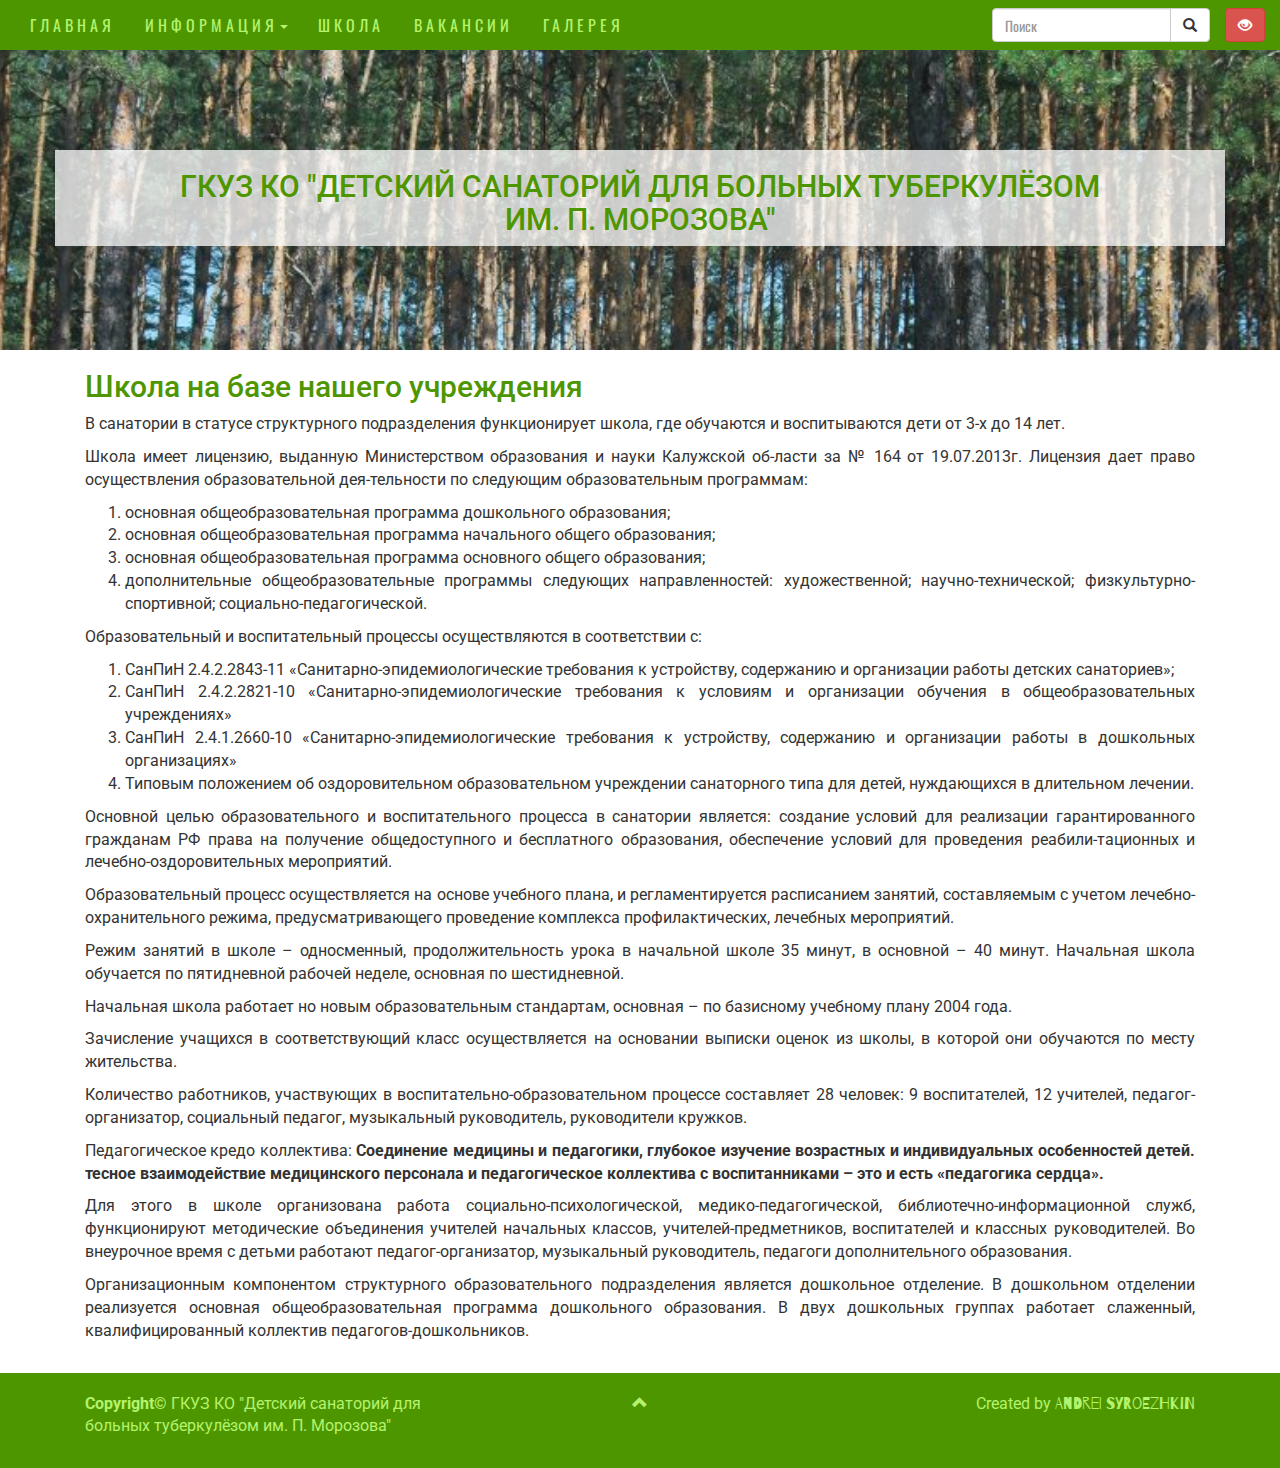
<file: school.html>
<!DOCTYPE html>
<html lang="ru">
<head>
  <title>ГКУЗ КО "Детский санаторий для больных туберкулёзом им. П. Морозова"</title>
  <meta charset="utf-8">
  <meta name="viewport" content="width=device-width, initial-scale=1">
  <link rel="stylesheet" href="https://maxcdn.bootstrapcdn.com/bootstrap/3.3.7/css/bootstrap.min.css">
  <link rel="stylesheet" href="https://maxcdn.bootstrapcdn.com/font-awesome/4.7.0/css/font-awesome.min.css">
  <link rel="icon" href="img/favicon.ico" type="image/x-icon">
  <link rel="stylesheet" type="text/css" href="css/main.css">
  <link rel="stylesheet" type="text/css" href="css/navbar.css">
  <link rel="stylesheet" type="text/css" href="css/indentation.css">
  <link rel="stylesheet" type="text/css" href="css/intro.css">
  <link rel="stylesheet" type="text/css" href="css/carusel.css">
  <link rel="stylesheet" type="text/css" href="css/backgrounds.css">
  <link rel="stylesheet" type="text/css" href="css/footer.css">

  <link href="https://fonts.googleapis.com/css?family=Oswald:600|Roboto|Barrio" rel="stylesheet">
  <script src="https://ajax.googleapis.com/ajax/libs/jquery/3.2.1/jquery.min.js"></script>
  <script src="https://maxcdn.bootstrapcdn.com/bootstrap/3.3.7/js/bootstrap.min.js"></script>
</head>
<body>

<!--Блок меню-->
<nav id="top" class="navbar navbar-default navbar-static-top">
  <div class="container-fluid">
    <div class="navbar-header">
      <button type="button" class="navbar-toggle" data-toggle="collapse" data-target="#myNavbar">
        <span class="icon-bar toggle"></span>
        <span class="icon-bar toggle"></span>
        <span class="icon-bar toggle"></span>
      </button>
    </div>
    <div class="collapse navbar-collapse" id="myNavbar">
      <ul class="nav navbar-nav text-uppercase">
        <li><a href="index.html">Главная</a></li>
        <li class="dropdown">
          <a class="dropdown-toggle" data-toggle="dropdown" href="#">Информация<span class="caret"></span></a>
          <ul class="dropdown-menu">
            <li><a href="docs.html">Документы</a></li>
            <li><a href="structure.html">Структура</a></li>
            <li><a href="staff.html">Сотрудники</a></li>
            <li><a href="recomendations.html">Рекомендации</a></li>
            <li><a href="parents.html">Родителям</a></li>
          </ul>
        </li>
        <li><a href="school.html">Школа</a></li>
        <li><a href="jobs.html">Вакансии</a></li>
        <li><a href="https://vk.com/albums-13410858" target="_blank">Галерея</a></li>
      </ul>
      <ul class="nav navbar-nav navbar-right nav-right">
        <form action="http://yandex.ru/search/" method="GET" class="navbar-form navbar-left">
          <div class="input-group">
            <input type="text" name="text" value="" class="form-control" placeholder="Поиск">
            <input type="text" name="site" value="tubsanatory.kaluga.ru"
                   class="hidden-sm hidden-md hidden-xs hidden-lg">

            <div class="input-group-btn">
              <button class="btn btn-default" type="submit">
                <i class="glyphicon glyphicon-search"></i>
              </button>
            </div>
          </div>
        </form>
        <button class="btn btn-danger navbar-btn"><span class="glyphicon glyphicon-eye-open"></span></button>
      </ul>
    </div>
  </div>
</nav>

<!--Блок приветствия для второстепенных страниц-->
<div id="intro" class="row ather-block">
  <div class="jumbotron vertical-ather-center">
    <div class="container text-center main-text">
      <h2 class="text-uppercase">ГКУЗ КО "Детский санаторий для больных туберкулёзом<br> им. П. Морозова"</h2>
    </div>
  </div>
</div>

<!-- Школа -->
<div class="row">
  <div class="container">
    <div class="col-xs-12">
      <h2>Школа на базе нашего учреждения</h2>
    </div>
  </div>
</div>
<div class="row">
  <div class="container">
    <div class="col-xs-12 text-justify">
      <p>
        В санатории в статусе структурного подразделения функционирует школа, где обучаются и воспитываются дети от 3-х
        до 14 лет.
      </p>
      <p>
        Школа имеет лицензию, выданную Министерством образования и науки Калужской об-ласти за № 164 от 19.07.2013г.
        Лицензия дает право осуществления образовательной дея-тельности по следующим образовательным программам:
      </p>
      <ol>
        <li>основная общеобразовательная программа дошкольного образования;</li>
        <li>основная общеобразовательная программа начального общего образования;</li>
        <li>основная общеобразовательная программа основного общего образования;</li>
        <li>дополнительные общеобразовательные программы следующих направленностей: художественной; научно-технической;
          физкультурно-спортивной; социально-педагогической.
        </li>
      </ol>
      <p>
        Образовательный и воспитательный процессы осуществляются в соответствии с:
      </p>
      <ol>
        <li>СанПиН 2.4.2.2843-11 «Санитарно-эпидемиологические требования к устройству, содержанию и организации работы
          детских санаториев»;
        </li>
        <li>СанПиН 2.4.2.2821-10 «Санитарно-эпидемиологические требования к условиям и организации обучения в
          общеобразовательных учреждениях»
        </li>
        <li>СанПиН 2.4.1.2660-10 «Санитарно-эпидемиологические требования к устройству, содержанию и организации работы
          в дошкольных организациях»
        </li>
        <li>Типовым положением об оздоровительном образовательном учреждении санаторного типа для детей, нуждающихся в
          длительном лечении.
        </li>
      </ol>
      <p>
        Основной целью образовательного и воспитательного процесса в санатории является: создание условий для реализации
        гарантированного гражданам РФ права на получение общедоступного и бесплатного образования, обеспечение условий
        для проведения реабили-тационных и лечебно-оздоровительных мероприятий.
      </p>
      <p>
        Образовательный процесс осуществляется на основе учебного плана, и регламентируется расписанием занятий,
        составляемым с учетом лечебно-охранительного режима, предусматривающего проведение комплекса профилактических,
        лечебных мероприятий.
      </p>
      <p>
        Режим занятий в школе – односменный, продолжительность урока в начальной школе 35 минут, в основной – 40 минут.
        Начальная школа обучается по пятидневной рабочей неделе, основная по шестидневной.
      </p>
      <p>
        Начальная школа работает но новым образовательным стандартам, основная – по базисному учебному плану 2004 года.
      </p>
      <p>
        Зачисление учащихся в соответствующий класс осуществляется на основании выписки оценок из школы, в которой они
        обучаются по месту жительства.
      </p>
      <p>
        Количество работников, участвующих в воспитательно-образовательном процессе составляет 28 человек: 9
        воспитателей, 12 учителей, педагог-организатор, социальный педагог, музыкальный руководитель, руководители
        кружков.
      </p>
      <p>
        Педагогическое кредо коллектива: <strong>Соединение медицины и педагогики, глубокое изучение возрастных и
        индивидуальных особенностей детей. тесное взаимодействие медицинского персонала и педагогическое коллектива с
        воспитанниками – это и есть «педагогика сердца».</strong>
      </p>
      <p>
        Для этого в школе организована работа социально-психологической, медико-педагогической,
        библиотечно-информационной служб, функционируют методические объединения учителей начальных классов,
        учителей-предметников, воспитателей и классных руководителей. Во внеурочное время с детьми работают
        педагог-организатор, музыкальный руководитель, педагоги дополнительного образования.
      </p>
      <p>
        Организационным компонентом структурного образовательного подразделения является дошкольное отделение. В
        дошкольном отделении реализуется основная общеобразовательная программа дошкольного образования. В двух
        дошкольных группах работает слаженный, квалифицированный коллектив педагогов-дошкольников.
      </p>
    </div>
  </div>
</div>


<!--Подвал-->
<div class="row footer large-top text-center">
  <div class="container large-both">
    <div class="col-xs-4">
      <p class="text-left">
        <strong>Copyright©</strong> ГКУЗ КО "Детский санаторий для больных туберкулёзом им. П. Морозова"
      </p>
    </div>
    <div class="col-xs-4">
      <a href="#top" title="Вверх!">
        <p class="text-center">
          <span class="glyphicon glyphicon-chevron-up"></span>
        </p>
      </a>
    </div>
    <div class="col-xs-4">
      <p class="text-right">
        Created by <span class="programmer"><a href="https://github.com/MrBeean"
                                               target="_blank">Andrei Syroezhkin</a></span>
      </p>
    </div>
  </div>
</div>

<!--Загрузка JS для подмены подложки в intro-->
<script src="script/background.js"></script>
</body>
</html>
</file>
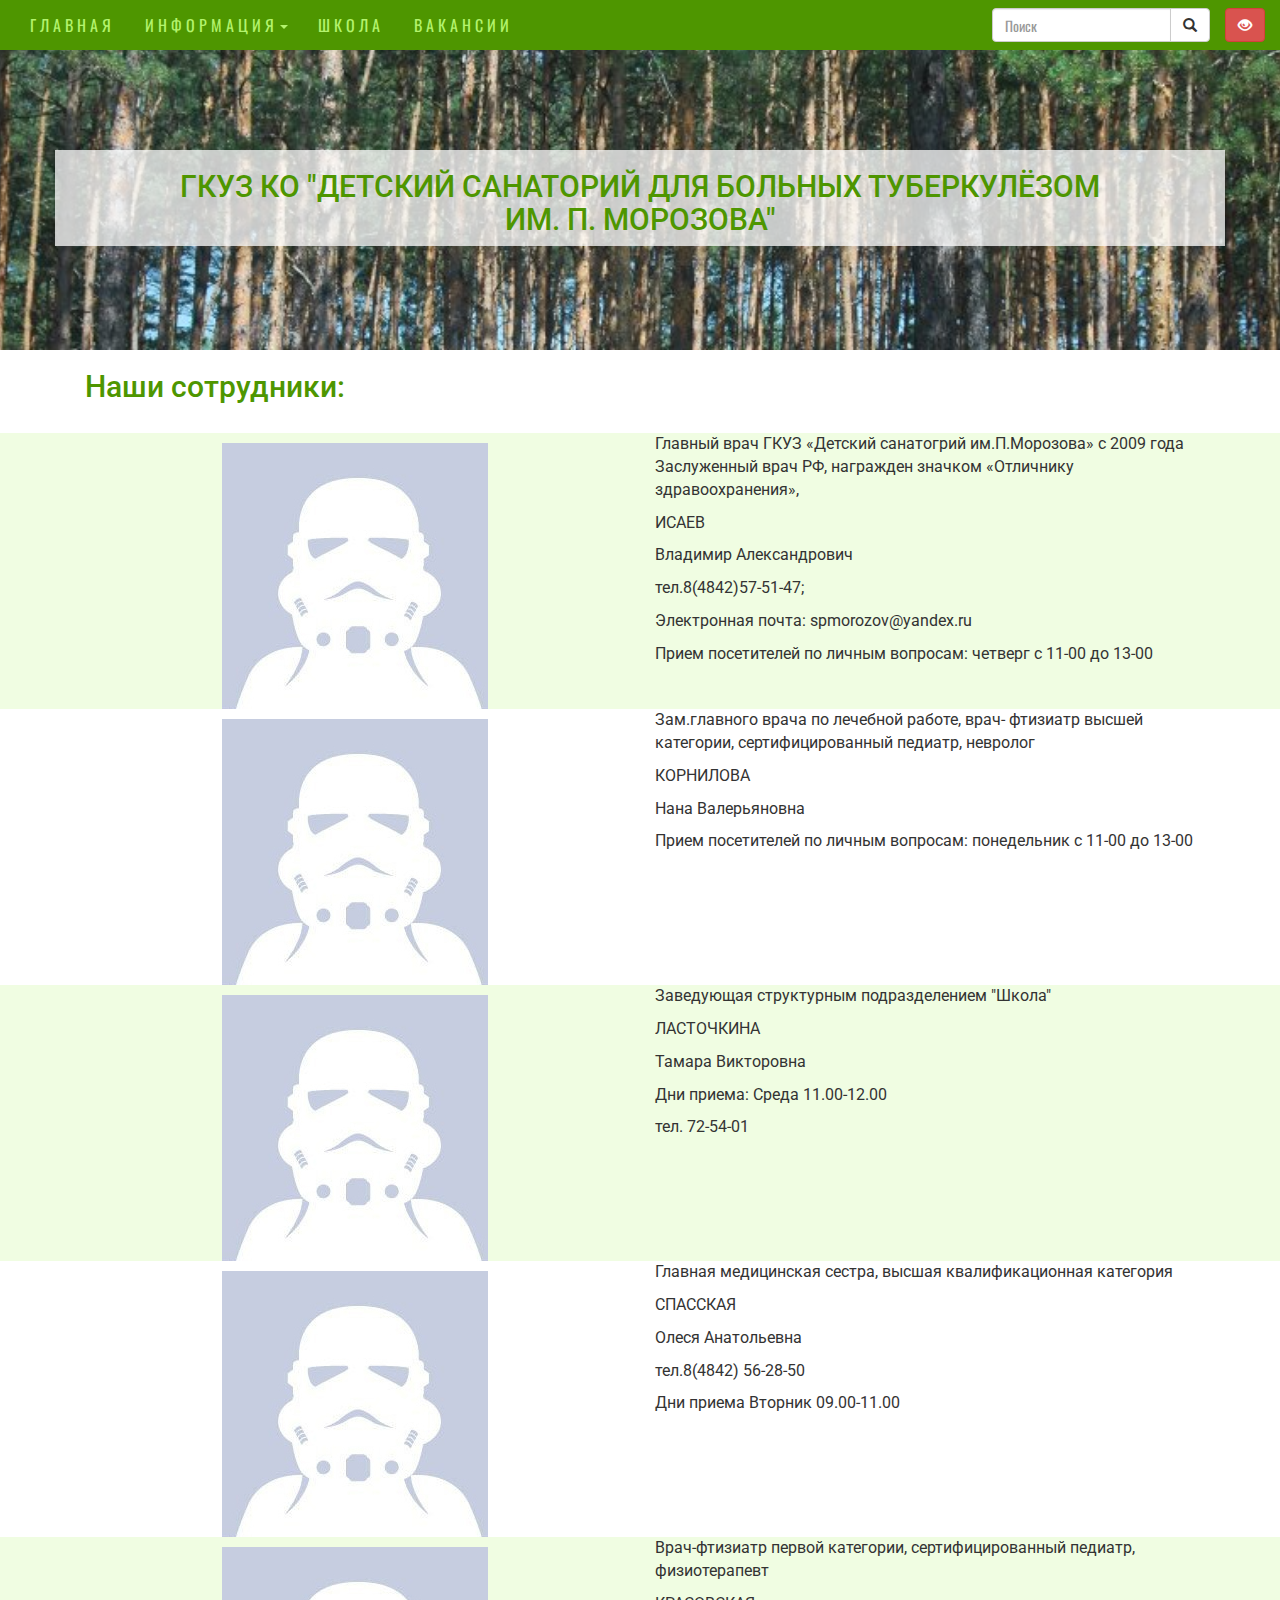
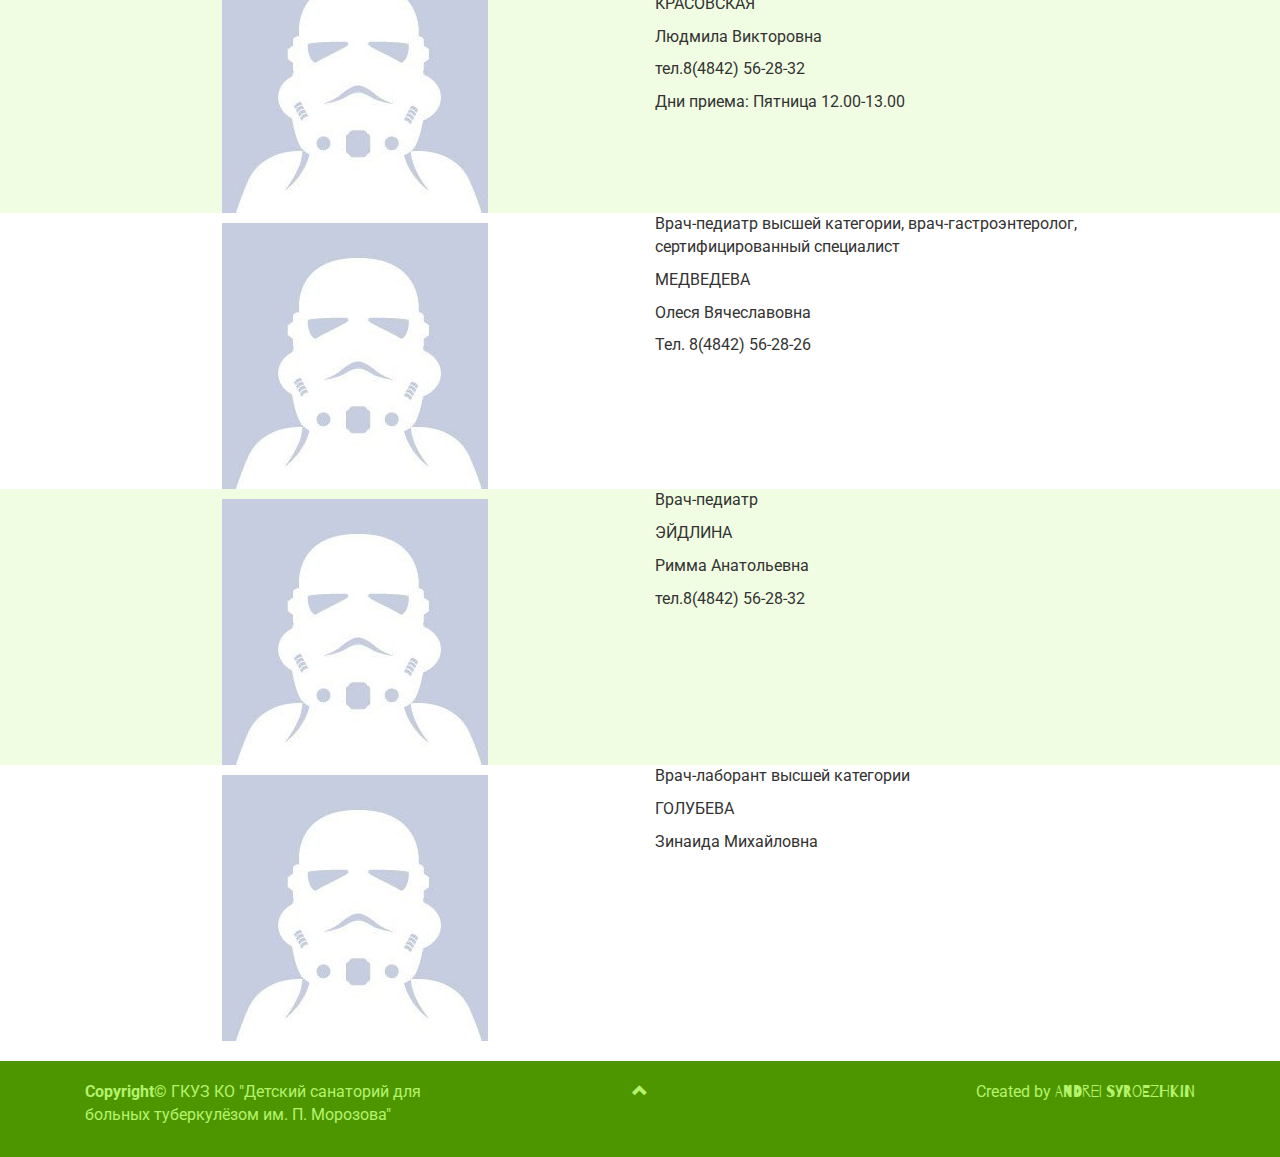
<file: staff.html>
<!DOCTYPE html>
<html lang="ru">
<head>
  <title>ГКУЗ КО "Детский санаторий для больных туберкулёзом им. П. Морозова"</title>
  <meta charset="utf-8">
  <meta name="viewport" content="width=device-width, initial-scale=1">
  <link rel="stylesheet" href="https://maxcdn.bootstrapcdn.com/bootstrap/3.3.7/css/bootstrap.min.css">
  <link rel="stylesheet" href="https://maxcdn.bootstrapcdn.com/font-awesome/4.7.0/css/font-awesome.min.css">
  <link rel="icon" href="img/favicon.ico" type="image/x-icon">
  <link rel="stylesheet" type="text/css" href="css/main.css">
  <link rel="stylesheet" type="text/css" href="css/navbar.css">
  <link rel="stylesheet" type="text/css" href="css/indentation.css">
  <link rel="stylesheet" type="text/css" href="css/intro.css">
  <link rel="stylesheet" type="text/css" href="css/carusel.css">
  <link rel="stylesheet" type="text/css" href="css/backgrounds.css">
  <link rel="stylesheet" type="text/css" href="css/footer.css">

  <link href="https://fonts.googleapis.com/css?family=Oswald:600|Roboto|Barrio" rel="stylesheet">
  <script src="https://ajax.googleapis.com/ajax/libs/jquery/3.2.1/jquery.min.js"></script>
  <script src="https://maxcdn.bootstrapcdn.com/bootstrap/3.3.7/js/bootstrap.min.js"></script>
</head>
<body>

<!--Блок меню-->
<nav id="top" class="navbar navbar-default navbar-static-top">
  <div class="container-fluid">
    <div class="navbar-header">
      <button type="button" class="navbar-toggle" data-toggle="collapse" data-target="#myNavbar">
        <span class="icon-bar toggle"></span>
        <span class="icon-bar toggle"></span>
        <span class="icon-bar toggle"></span>
      </button>
    </div>
    <div class="collapse navbar-collapse" id="myNavbar">
      <ul class="nav navbar-nav text-uppercase">
        <li><a href="index.html">Главная</a></li>
        <li class="dropdown">
          <a class="dropdown-toggle" data-toggle="dropdown" href="#">Информация<span class="caret"></span></a>
          <ul class="dropdown-menu">
            <li><a href="docs.html">Документы</a></li>
            <li><a href="structure.html">Структура</a></li>
            <li><a href="staff.html">Сотрудники</a></li>
            <li><a href="recomendations.html">Рекомендации</a></li>
            <li><a href="parents.html">Родителям</a></li>
          </ul>
        </li>
        <li><a href="school.html">Школа</a></li>
        <li><a href="jobs.html">Вакансии</a></li>

      </ul>
      <ul class="nav navbar-nav navbar-right nav-right">
        <form action="http://yandex.ru/search/" method="GET" class="navbar-form navbar-left">
          <div class="input-group">
            <input type="text" name="text" value="" class="form-control" placeholder="Поиск">
            <input type="text" name="site" value="tubsanatory.kaluga.ru"
                   class="hidden-sm hidden-md hidden-xs hidden-lg">

            <div class="input-group-btn">
              <button class="btn btn-default" type="submit">
                <i class="glyphicon glyphicon-search"></i>
              </button>
            </div>
          </div>
        </form>
        <button class="btn btn-danger navbar-btn"><span class="glyphicon glyphicon-eye-open"></span></button>
      </ul>
    </div>
  </div>
</nav>

<!--Блок приветствия для второстепенных страниц-->
<div id="intro" class="row ather-block">
  <div class="jumbotron vertical-ather-center">
    <div class="container text-center main-text">
      <h2 class="text-uppercase">ГКУЗ КО "Детский санаторий для больных туберкулёзом<br> им. П. Морозова"</h2>
    </div>
  </div>
</div>

<!-- Наши сотрудники -->
<div class="container">
  <div class="col-xs-12">
    <h2>Наши сотрудники:</h2>
  </div>
</div>
<div class="row bg-green large-top">
  <div class="container">
    <div class="col-md-6">
      <img src="img/contacts/01_.jpg" alt="" class="center-block medium-top">
    </div>
    <div class="col-md-6">
      <p>
        Главный врач ГКУЗ «Детский санатогрий им.П.Морозова» с 2009 года Заслуженный врач РФ, награжден значком
        «Отличнику здравоохранения»,
      </p>
      <p>ИСАЕВ</p>
      <p>Владимир Александрович</p>
      <p>тел.8(4842)57-51-47;</p>
      <p>Электронная почта: spmorozov@yandex.ru</p>
      <p>Прием посетителей по личным вопросам: четверг с 11-00 до 13-00</p>
    </div>
  </div>
</div>
<div class="row">
  <div class="container">
    <div class="col-md-6">
      <img src="img/contacts/01_.jpg" alt="" class="center-block medium-top">
    </div>
    <div class="col-md-6">
      <p>Зам.главного врача по лечебной работе, врач- фтизиатр высшей категории, сертифицированный педиатр, невролог</p>
      <p>КОРНИЛОВА</p>
      <p>Нана Валерьяновна</p>
      <p>Прием посетителей по личным вопросам: понедельник с 11-00 до 13-00</p>
    </div>
  </div>
</div>
<div class="row bg-green">
  <div class="container">
    <div class="col-md-6">
      <img src="img/contacts/01_.jpg" alt="" class="center-block medium-top">
    </div>
    <div class="col-md-6">
      <p>Заведующая структурным подразделением "Школа"</p>
      <p>ЛАСТОЧКИНА</p>
      <p>Тамара Викторовна</p>
      <p>Дни приема: Среда 11.00-12.00</p>
      <p>тел. 72-54-01</p>
    </div>
  </div>
</div>
<div class="row">
  <div class="container">
    <div class="col-md-6">
      <img src="img/contacts/01_.jpg" alt="" class="center-block medium-top">
    </div>
    <div class="col-md-6">
      <p>Главная медицинская сестра, высшая квалификационная категория</p>
      <p>СПАССКАЯ</p>
      <p>Олеся Анатольевна</p>
      <p>тел.8(4842) 56-28-50</p>
      <p>Дни приема Вторник 09.00-11.00</p>
    </div>
  </div>
</div>
<div class="row bg-green">
  <div class="container">
    <div class="col-md-6">
      <img src="img/contacts/01_.jpg" alt="" class="center-block medium-top">
    </div>
    <div class="col-md-6">
      <p>Врач-фтизиатр первой категории, сертифицированный педиатр, физиотерапевт</p>
      <p>КРАСОВСКАЯ</p>
      <p>Людмила Викторовна</p>
      <p>тел.8(4842) 56-28-32</p>
      <p>Дни приема: Пятница 12.00-13.00</p>
    </div>
  </div>
</div>
<div class="row">
  <div class="container">
    <div class="col-md-6">
      <img src="img/contacts/01_.jpg" class="center-block medium-top">
    </div>
    <div class="col-md-6">
      <p>Врач-педиатр высшей категории, врач-гастроэнтеролог, сертифицированный специалист</p>
      <p>МЕДВЕДЕВА</p>
      <p>Олеся Вячеславовна</p>
      <p>Тел. 8(4842) 56-28-26</p>
    </div>
  </div>
</div>
<div class="row bg-green">
  <div class="container">
    <div class="col-md-6">
      <img src="img/contacts/01_.jpg" alt="" class="center-block medium-top">
    </div>
    <div class="col-md-6">
      <p>Врач-педиатр</p>
      <p>ЭЙДЛИНА</p>
      <p>Римма Анатольевна</p>
      <p>тел.8(4842) 56-28-32</p>
    </div>
  </div>
</div>
<div class="row">
  <div class="container">
    <div class="col-md-6">
      <img src="img/contacts/01_.jpg" alt="" class="center-block medium-top">
    </div>
    <div class="col-md-6">
      <p>Врач-лаборант высшей категории</p>
      <p>ГОЛУБЕВА</p>
      <p>Зинаида Михайловна</p>
    </div>
  </div>
</div>

<!--Подвал-->
<div class="row footer large-top text-center">
  <div class="container large-both">
    <div class="col-xs-4">
      <p class="text-left">
        <strong>Copyright©</strong> ГКУЗ КО "Детский санаторий для больных туберкулёзом им. П. Морозова"
      </p>
    </div>
    <div class="col-xs-4">
      <a href="#top" title="Вверх!">
        <p class="text-center">
          <span class="glyphicon glyphicon-chevron-up"></span>
        </p>
      </a>
    </div>
    <div class="col-xs-4">
      <p class="text-right">
        Created by <span class="programmer"><a href="https://github.com/MrBeean"
                                               target="_blank">Andrei Syroezhkin</a></span>
      </p>
    </div>
  </div>
</div>

<!--Загрузка JS для подмены подложки в intro-->
<script src="script/background.js"></script>
</body>
</html>
</file>
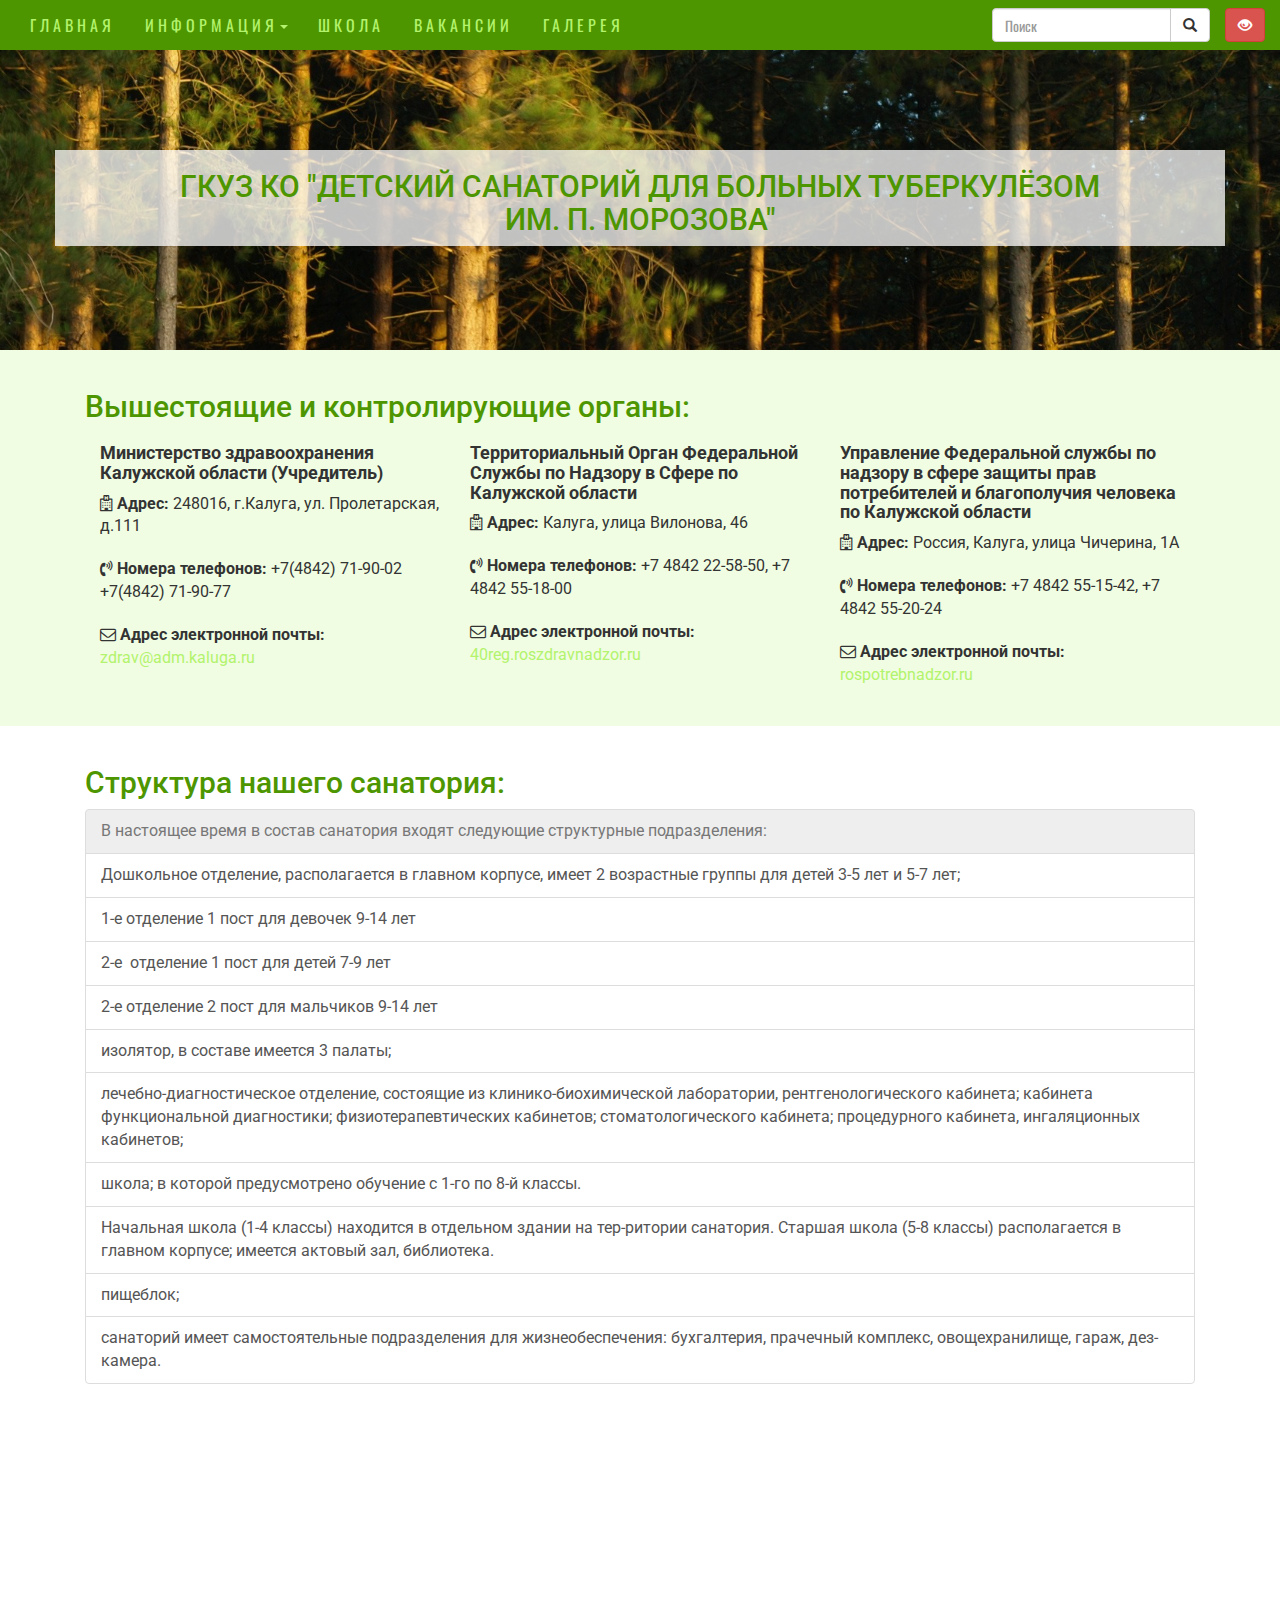
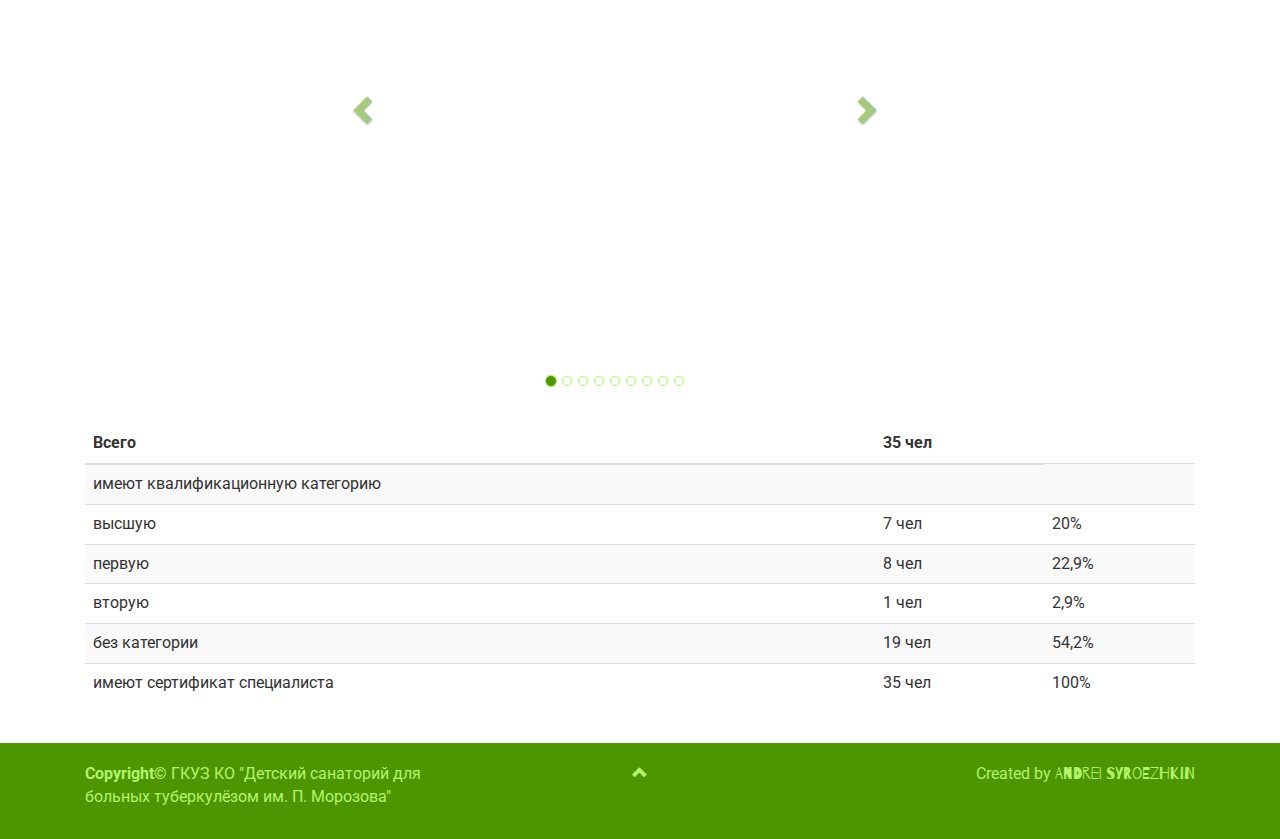
<file: structure.html>
<!DOCTYPE html>
<html lang="ru">
<head>
  <title>ГКУЗ КО "Детский санаторий для больных туберкулёзом им. П. Морозова"</title>
  <meta charset="utf-8">
  <meta name="viewport" content="width=device-width, initial-scale=1">
  <link rel="stylesheet" href="https://maxcdn.bootstrapcdn.com/bootstrap/3.3.7/css/bootstrap.min.css">
  <link rel="stylesheet" href="https://maxcdn.bootstrapcdn.com/font-awesome/4.7.0/css/font-awesome.min.css">
  <link rel="icon" href="img/favicon.ico" type="image/x-icon">
  <link rel="stylesheet" type="text/css" href="css/main.css">
  <link rel="stylesheet" type="text/css" href="css/navbar.css">
  <link rel="stylesheet" type="text/css" href="css/indentation.css">
  <link rel="stylesheet" type="text/css" href="css/intro.css">
  <link rel="stylesheet" type="text/css" href="css/carusel.css">
  <link rel="stylesheet" type="text/css" href="css/backgrounds.css">
  <link rel="stylesheet" type="text/css" href="css/footer.css">

  <link href="https://fonts.googleapis.com/css?family=Oswald:600|Roboto|Barrio" rel="stylesheet">
  <script src="https://ajax.googleapis.com/ajax/libs/jquery/3.2.1/jquery.min.js"></script>
  <script src="https://maxcdn.bootstrapcdn.com/bootstrap/3.3.7/js/bootstrap.min.js"></script>
</head>
<body>

<!--Блок меню-->
<nav id="top" class="navbar navbar-default navbar-static-top">
  <div class="container-fluid">
    <div class="navbar-header">
      <button type="button" class="navbar-toggle" data-toggle="collapse" data-target="#myNavbar">
        <span class="icon-bar toggle"></span>
        <span class="icon-bar toggle"></span>
        <span class="icon-bar toggle"></span>
      </button>
    </div>
    <div class="collapse navbar-collapse" id="myNavbar">
      <ul class="nav navbar-nav text-uppercase">
        <li><a href="index.html">Главная</a></li>
        <li class="dropdown">
          <a class="dropdown-toggle" data-toggle="dropdown" href="#">Информация<span class="caret"></span></a>
          <ul class="dropdown-menu">
            <li><a href="docs.html">Документы</a></li>
            <li><a href="structure.html">Структура</a></li>
            <li><a href="staff.html">Сотрудники</a></li>
            <li><a href="recomendations.html">Рекомендации</a></li>
            <li><a href="parents.html">Родителям</a></li>
          </ul>
        </li>
        <li><a href="school.html">Школа</a></li>
        <li><a href="jobs.html">Вакансии</a></li>
        <li><a href="https://vk.com/albums-13410858" target="_blank">Галерея</a></li>
      </ul>
      <ul class="nav navbar-nav navbar-right nav-right">
        <form action="http://yandex.ru/search/" method="GET" class="navbar-form navbar-left">
          <div class="input-group">
            <input type="text" name="text" value="" class="form-control" placeholder="Поиск">
            <input type="text" name="site" value="tubsanatory.kaluga.ru"
                   class="hidden-sm hidden-md hidden-xs hidden-lg">

            <div class="input-group-btn">
              <button class="btn btn-default" type="submit">
                <i class="glyphicon glyphicon-search"></i>
              </button>
            </div>
          </div>
        </form>
        <button class="btn btn-danger navbar-btn"><span class="glyphicon glyphicon-eye-open"></span></button>
      </ul>
    </div>
  </div>
</nav>

<!--Блок приветствия для второстепенных страниц-->
<div id="intro" class="row ather-block">
  <div class="jumbotron vertical-ather-center">
    <div class="container text-center main-text">
      <h2 class="text-uppercase">ГКУЗ КО "Детский санаторий для больных туберкулёзом<br> им. П. Морозова"</h2>
    </div>
  </div>
</div>

<div class="row bg-green">
  <div class="container large-both">
    <div class="col-xs-12">
      <h2>Вышестоящие и контролирующие органы:</h2>
      <div class="col-md-4">
        <h4>
          <strong>Министерство здравоохранения Калужской области (Учредитель)</strong>
        </h4>
        <address>
          <i class="fa fa-hospital-o" aria-hidden="true"></i> <strong>Адрес:</strong> 248016, г.Калуга, ул.
          Пролетарская, д.111
        </address>
        <address>
          <i class="fa fa-volume-control-phone" aria-hidden="true"></i> <strong>Номера телефонов:</strong> +7(4842)
          71-90-02 +7(4842) 71-90-77
        </address>
        <address>
          <i class="fa fa-envelope-o" aria-hidden="true"></i> <strong>Адрес электронной почты:</strong><br><a
            href="zdrav@adm.kaluga.ru"> zdrav@adm.kaluga.ru</a>
        </address>
      </div>
      <div class="col-md-4">
        <h4>
          <strong>Территориальный Орган Федеральной Службы по Надзору в Сфере по Калужской области</strong>
        </h4>
        <address>
          <i class="fa fa-hospital-o" aria-hidden="true"></i> <strong>Адрес:</strong> Калуга, улица Вилонова, 46
        </address>
        <address>
          <i class="fa fa-volume-control-phone" aria-hidden="true"></i> <strong>Номера телефонов:</strong> +7 4842
          22‑58-50, +7 4842 55‑18-00
        </address>
        <address>
          <i class="fa fa-envelope-o" aria-hidden="true"></i> <strong>Адрес электронной почты:</strong><br><a
            href="40reg.roszdravnadzor.ru"> 40reg.roszdravnadzor.ru</a>
        </address>
      </div>
      <div class="col-md-4">
        <h4>
          <strong>Управление Федеральной службы по надзору в сфере защиты прав потребителей и благополучия человека по
            Калужской области</strong>
        </h4>
        <address>
          <i class="fa fa-hospital-o" aria-hidden="true"></i> <strong>Адрес:</strong> Россия, Калуга, улица Чичерина, 1А
        </address>
        <address>
          <i class="fa fa-volume-control-phone" aria-hidden="true"></i> <strong>Номера телефонов:</strong> +7 4842
          55‑15-42, +7 4842 55‑20-24
        </address>
        <address>
          <i class="fa fa-envelope-o" aria-hidden="true"></i> <strong>Адрес электронной почты:</strong><br><a
            href="rospotrebnadzor.ru"> rospotrebnadzor.ru</a>
        </address>
      </div>
    </div>
  </div>
</div>

<div class="row">
  <div class="container large-both">
    <div class="col-xs-12">
      <h2>Структура нашего санатория:</h2>
      <div class="list-group">
        <a href="#" class="list-group-item disabled">
          В настоящее время в состав санатория входят следующие структурные подразделения:
        </a>
        <button type="button" class="list-group-item">Дошкольное отделение, располагается в главном корпусе, имеет 2
          возрастные группы для детей 3-5 лет и 5-7 лет;
        </button>
        <button type="button" class="list-group-item">1-е отделение 1 пост для девочек 9-14 лет</button>
        <button type="button" class="list-group-item">2-е  отделение 1 пост для детей 7-9 лет</button>
        <button type="button" class="list-group-item">2-е отделение 2 пост для мальчиков 9-14 лет</button>
        <button type="button" class="list-group-item">изолятор, в составе имеется 3 палаты;</button>
        <button type="button" class="list-group-item">лечебно-диагностическое отделение, состоящие из
          клинико-биохимической лаборатории, рентгенологического кабинета; кабинета функциональной диагностики;
          физиотерапевтических кабинетов; стоматологического кабинета; процедурного кабинета, ингаляционных кабинетов;
        </button>
        <button type="button" class="list-group-item">школа; в которой предусмотрено обучение с 1-го по 8-й классы.
        </button>
        <button type="button" class="list-group-item">Начальная школа (1-4 классы) находится в отдельном здании на
          тер-ритории санатория. Старшая школа (5-8 классы) располагается в главном корпусе; имеется актовый зал,
          библиотека.
        </button>
        <button type="button" class="list-group-item">пищеблок;</button>
        <button type="button" class="list-group-item">санаторий имеет самостоятельные подразделения для
          жизнеобеспечения: бухгалтерия, прачечный комплекс, овощехранилище, гараж, дез-камера.
        </button>
      </div>
    </div>

    <!-- Слайдер -->
    <div class="col-xs-12">
      <div class="col-md-2"></div>
      <div class="col-md-8 center-block hidden-xs">
        <div id="myCarousel" class="carousel slidecarusel carusel-2" data-ride="carousel">
          <!-- Indicators -->
          <ol class="carousel-indicators carousel-indicators-2">
            <li data-target="#myCarousel" data-slide-to="0" class="active"></li>
            <li data-target="#myCarousel" data-slide-to="1"></li>
            <li data-target="#myCarousel" data-slide-to="2"></li>
            <li data-target="#myCarousel" data-slide-to="3"></li>
            <li data-target="#myCarousel" data-slide-to="4"></li>
            <li data-target="#myCarousel" data-slide-to="5"></li>
            <li data-target="#myCarousel" data-slide-to="6"></li>
            <li data-target="#myCarousel" data-slide-to="7"></li>
            <li data-target="#myCarousel" data-slide-to="8"></li>
          </ol>

          <!-- Wrapper for slides -->
          <div class="carousel-inner">
            <div class="item">
              <img src="img/slide_gallery/str_03.jpg" alt="( ͡° ͜ʖ ͡°)">
            </div>

            <div class="item">
              <img src="img/slide_gallery/str_07.jpg" alt="( ͡° ͜ʖ ͡°)">
            </div>

            <div class="item">
              <img src="img/slide_gallery/str_09.jpg" alt="( ͡° ͜ʖ ͡°)">
            </div>

            <div class="item">
              <img src="img/slide_gallery/str_10.jpg" alt="( ͡° ͜ʖ ͡°)">
            </div>

            <div class="item">
              <img src="img/slide_gallery/str_11.jpg" alt="( ͡° ͜ʖ ͡°)">
            </div>

            <div class="item">
              <img src="img/slide_gallery/str_12.jpg" alt="( ͡° ͜ʖ ͡°)">
            </div>

            <div class="item">
              <img src="img/slide_gallery/str_13.jpg" alt="( ͡° ͜ʖ ͡°)">
            </div>

            <div class="item">
              <img src="img/slide_gallery/str_14.jpg" alt="( ͡° ͜ʖ ͡°)">
            </div>

            <div class="item">
              <img src="img/slide_gallery/str_15.jpg" alt="( ͡° ͜ʖ ͡°)">
            </div>
          </div>

          <!-- Left and right controls -->
          <a class="left carousel-control" href="#myCarousel" role="button" data-slide="prev">
            <span class="glyphicon glyphicon-chevron-left" aria-hidden="true"></span>
            <span class="sr-only">Previous</span>
          </a>
          <a class="right carousel-control" href="#myCarousel" role="button" data-slide="next">
            <span class="glyphicon glyphicon-chevron-right" aria-hidden="true"></span>
            <span class="sr-only">Next</span>
          </a>
        </div>
      </div>
      <div class="col-md-2"></div>
    </div>
  </div>
</div>

<div class="row">
  <div class="container">
    <div class="col-md-12">
      <table class="table table-striped">
        <thead>
        <tr>
          <th>Всего</th>
          <th>35 чел</th>
        </tr>
        </thead>
        <tbody>
        <tr>
          <td>
            имеют квалификационную категорию
          </td>
          <td></td>
          <td></td>
        </tr>
        <tr>
          <td>высшую</td>
          <td>7 чел</td>
          <td>20%</td>
        </tr>
        <tr>
          <td>первую</td>
          <td>8 чел</td>
          <td>22,9%</td>
        </tr>
        <tr>
          <td>вторую</td>
          <td>1 чел</td>
          <td>2,9%</td>
        </tr>
        <tr>
          <td>
            без категории
          </td>
          <td>19 чел</td>
          <td>54,2%</td>
        </tr>
        <tr>
          <td>имеют сертификат специалиста</td>
          <td>35 чел</td>
          <td>100%</td>
        </tr>
        </tbody>
      </table>
    </div>
  </div>
</div>

<!--Подвал-->
<div class="row footer large-top text-center">
  <div class="container large-both">
    <div class="col-xs-4">
      <p class="text-left">
        <strong>Copyright©</strong> ГКУЗ КО "Детский санаторий для больных туберкулёзом им. П. Морозова"
      </p>
    </div>
    <div class="col-xs-4">
      <a href="#top" title="Вверх!">
        <p class="text-center">
          <span class="glyphicon glyphicon-chevron-up"></span>
        </p>
      </a>
    </div>
    <div class="col-xs-4">
      <p class="text-right">
        Created by <span class="programmer"><a href="https://github.com/MrBeean"
                                               target="_blank">Andrei Syroezhkin</a></span>
      </p>
    </div>
  </div>
</div>

<!--Загрузка JS для подмены подложки в intro-->
<script src="script/background.js"></script>
</body>
</html>
</file>
<file: css/main.css>
body {
	font-family: 'Roboto', sans-serif;
	font-size: 16px;
}

.bg-green {
	background-color: rgba(179, 243, 109, 0.2);
}

h1,
h2,
h3 {
	color: #4E9600;
}

.list-group-item.active,
.list-group-item.active:focus,
.list-group-item.active:hover {
	background-color: #4E9600;
	border-color: #4E9600;
}
</file>
<file: css/navbar.css>
.navbar {
	margin-bottom: 0;
	background-color: #4E9600;
	z-index: 9999;
	border: 0;
	line-height: 1.42857143 !important;
	letter-spacing: 4px;
	border-radius: 0;
	font-family: 'Oswald', sans-serif;
}

.dropdown-menu {
	background-color: #4E9600;
}

.dropdown .open a:hover {
	background-color: #B3F36D;
}

.dropdown .open a:focus {
	background-color: #4E9600;
}

.navbar li a, .navbar .navbar-brand {
	color: #B3F36D !important;
}

.navbar-nav li a:hover, .navbar-nav li.active a {
	color: #4E9600 !important;
	background-color: #B3F36D !important;
}

.navbar-default .navbar-toggle .toggle {
	border-color: transparent;
	color: #B3F36D !important;
}

@media (max-width: 1045px) {
	.navbar-header {
		float: none;
	}

	.navbar-toggle {
		display: block;
	}

	.navbar-collapse {
		border-top: 1px solid transparent;
		box-shadow: inset 0 1px 0 rgba(255, 255, 255, 0.1);
	}

	.navbar-collapse.collapse {
		display: none !important;
	}

	.navbar-nav {
		float: none !important;
		margin: 7.5px -15px;
	}

	.navbar-nav > li {
		float: none;
	}

	.navbar-nav > li > a {
		padding-top: 10px;
		padding-bottom: 10px;
	}

	.navbar-text {
		float: none;
		margin: 15px 0;
	}

	/* since 3.1.0 */
	.navbar-collapse.collapse.in {
		display: block !important;
	}

	.collapsing {
		overflow: hidden !important;
	}
}
</file>
<file: css/indentation.css>
.nav-right {
	padding-right: 15px;
}

.little-top {
	margin-top: 5px;
}

.medium-top {
	margin-top: 10px;
}

.large-top {
	margin-top: 20px;
}

.large-both {
	margin-top: 20px;
	margin-bottom: 20px;
}

.medium-both {
	margin-top: 10px;
	margin-bottom: 10px;
}
</file>
<file: css/intro.css>
.main-block {
	height: 800px;
	min-height: 800px;
	background-color: rgba(0, 0, 0, 0);
}

.ather-block {
	height: 300px;
	min-height: 300px;
	background-color: rgba(0, 0, 0, 0);
}

.jumbotron {
	background-color: rgba(0, 155, 255, 0);
	padding: 100px 25px;
}

.main-text {
	background-color: rgba(255, 255, 255, 0.75);
}

.main-text h3 {
	font-family: 'Oswald', sans-serif;
}

.main-text p {
	font-family: Montserrat, sans-serif;
}

.jumbotron.vertical-center {
	margin-bottom: 0; /* Remove the default bottom margin of .jumbotron */
}

.vertical-center {
	min-height: 700px;
	min-height: 700px;

	/* Make it a flex container */
	display: -webkit-box;
	display: -moz-box;
	display: -ms-flexbox;
	display: -webkit-flex;
	display: flex;

	/* Align the bootstrap's container vertically */
	-webkit-box-align : center;
	-webkit-align-items : center;
	-moz-box-align : center;
	-ms-flex-align : center;
	align-items : center;

	/* In legacy web browsers such as Firefox 9
		 we need to specify the width of the flex container */
	width: 100%;

	/* Also 'margin: 0 auto' doesn't have any effect on flex items in such web browsers
		 hence the bootstrap's container won't be aligned to the center anymore.

		 Therefore, we should use the following declarations to get it centered again */
	-webkit-box-pack : center;
	-moz-box-pack : center;
	-ms-flex-pack : center;
	-webkit-justify-content : center;
	justify-content : center;
}

.vertical-ather-center {
	min-height: 300px;
	min-height: 300px;
}
</file>
<file: css/carusel.css>
.carusel {
	height: 200px;
	padding-top: 60px;
}

.carousel-control.right, .carousel-control.left {
	background-image: none;
	color: #4E9600;
}

.carousel-indicators li {
	border-color: #B3F36D;
}

.carousel-indicators li.active {
	background-color: #4E9600;
}

.carousel-indicators {
	bottom: 0;
	color: #4E9600;
}

.carusel-2 {
	height: 600px;
	width: 600px;
	margin-left: 30px;
}

.carousel-indicators-2 {
	bottom: 0;
}
</file>
<file: css/backgrounds.css>
.intro-bg01 {
	background: url('../img/intro/intro01.jpg') no-repeat center fixed;
	-webkit-background-size: cover;
	background-size: cover;
}

.intro-bg02 {
	background: url('../img/intro/intro02.jpg') no-repeat center fixed;
	-webkit-background-size: cover;
	background-size: cover;
}

.intro-bg03 {
	background: url('../img/intro/intro03.jpg') no-repeat center fixed;
	-webkit-background-size: cover;
	background-size: cover;
}

.intro-bg04 {
	background: url('../img/intro/intro04.jpg') no-repeat center fixed;
	-webkit-background-size: cover;
	background-size: cover;
}

.intro-bg05 {
	background: url('../img/intro/intro05.jpg') no-repeat center fixed;
	-webkit-background-size: cover;
	background-size: cover;
}

.intro-bg06 {
	background: url('../img/intro/intro06.jpg') no-repeat center fixed;
	-webkit-background-size: cover;
	background-size: cover;
}
</file>
<file: css/footer.css>
.footer {
  background-color: #4E9600;
  color: #B3F36D;
}

.programmer {
  font-family: 'Barrio', cursive;
}

.programmer a, a:hover, a:focus {
  text-decoration: none;
  color: #B3F36D;
}

a {
  color: #B3F36D;
}
</file>
